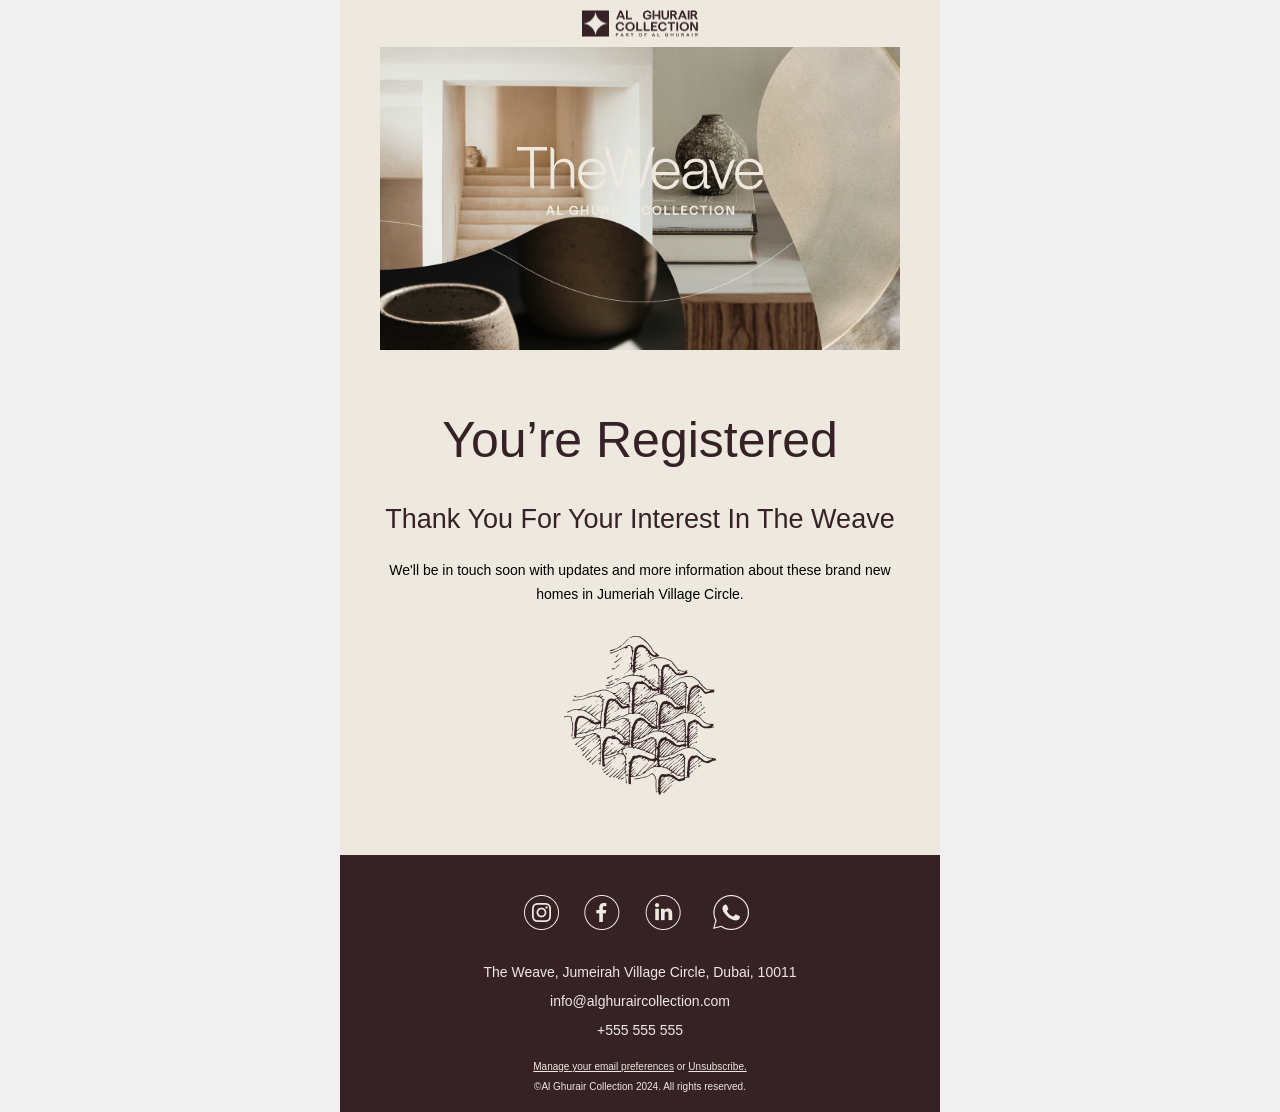
<file: dev/email/newsletter.html>
<html xmlns="http://www.w3.org/1999/xhtml">

<head>
    <meta http-equiv="content-type" content="text/html; charset=utf-8">
    <meta name="viewport" content="width=device-width, initial-scale=1.0;">
    <meta name="format-detection" content="telephone=no" />

    <style>
        /* Reset styles */
        body {
            margin: 0;
            padding: 0;
            min-width: 100%;
            width: 100% !important;
            height: 100% !important;
        }

        body,
        table,
        td,
        div,
        p,
        a {
            -webkit-font-smoothing: antialiased;
            text-size-adjust: 100%;
            -ms-text-size-adjust: 100%;
            -webkit-text-size-adjust: 100%;
            line-height: 100%;
        }

        table,
        td {
            mso-table-lspace: 0pt;
            mso-table-rspace: 0pt;
            border-collapse: collapse !important;
            border-spacing: 0;
        }

        img {
            border: 0;
            line-height: 100%;
            outline: none;
            text-decoration: none;
            -ms-interpolation-mode: bicubic;
        }

        #outlook a {
            padding: 0;
        }

        .ReadMsgBody {
            width: 100%;
        }

        .ExternalClass {
            width: 100%;
        }

        .ExternalClass,
        .ExternalClass p,
        .ExternalClass span,
        .ExternalClass font,
        .ExternalClass td,
        .ExternalClass div {
            line-height: 100%;
        }
    </style>

    <!-- MESSAGE SUBJECT -->
    <title>JVC Weave</title>

</head>

<!-- BODY -->
<!-- Set message background color (twice) and text color (twice) -->

<body topmargin="0" rightmargin="0" bottommargin="0" leftmargin="0" marginwidth="0" marginheight="0" width="100%" style="border-collapse: collapse; border-spacing: 0; margin: 0; padding: 0; width: 100%; height: 100%; -webkit-font-smoothing: antialiased; text-size-adjust: 100%; -ms-text-size-adjust: 100%; -webkit-text-size-adjust: 100%; line-height: 100%;
	background-color: #FFFFFF;
	color: #000000;" bgcolor="#FFFFFF" text="#000000">

    <!-- SECTION / BACKGROUND -->
    <!-- Set message background color one again -->
    <table width="100%" align="center" border="0" cellpadding="0" cellspacing="0"
        style="border-collapse: collapse; border-spacing: 0; margin: 0; padding: 0; width: 100%;" class="background">
        <tr>
            <td align="center" valign="top" style="border-collapse: collapse; border-spacing: 0; margin: 0; padding: 0;"
                bgcolor="#F0F0F0">
                <!-- WRAPPER / CONTEINER -->
                <!-- Set conteiner background color -->
                <table border="0" cellpadding="0" cellspacing="0" align="center" bgcolor="#EDE9DF" width="600" style="border-collapse: collapse; border-spacing: 0; padding: 0; width: inherit;
	max-width: 600px;" class="container">

                    <!-- HEADER -->
                    <tr bgcolor="#EDE9DF">
                        <td align="center" valign="top" style="border-collapse: collapse; border-spacing: 0; margin: 0; padding: 0; padding-left: 6.25%; padding-right: 6.25%; width: 87.5%;
        padding-top: 10px;
        padding-bottom: 10px;">
                            <a target="_blank" style="text-decoration: none;" href="">
                             <img src="images/logo.png"  style="width:116px;height:27px;"alt="">
                            </a>
                        </td>
                    </tr>

                    <!-- HERO IMAGE -->
                    <tr>
                        <td align="center" valign="top"
                            style="border-collapse: collapse; border-spacing: 0; margin: 0; padding: 0;" class="hero">
                            <div class="pos-rel" style="position: relative; width:520px;height:303px;background: url('images/JVCTapestry1.png');background-size: cover;">
                                <img src="images/logo-img.png"  style="width:246px;height:68px;  margin: auto;display:block;padding-top: 100px;"alt="">
                            </div>
                        </td>
                    </tr>
               

                    <!-- HEADING -->
                    <!-- Set text color and font family ("sans-serif" or "Georgia, serif"). Duplicate all text styles in links, including line-height -->
                    <tr>
                        <td align="left" valign="top" style="border-collapse: collapse; border-spacing: 0; margin: 0; padding: 0; padding-left: 6.25%; padding-right: 6.25%; width: 87.5%; font-size: 50px; font-weight: 400; line-height: 60px;
			padding-top: 60px; padding-bottom: 30px;text-align: center;
			color: #362126;text-transform: capitalize;
			font-family: sans-serif; " class="">
                            You’re Registered
                    </tr>
                    <tr>
                        <td align="left" valign="top" style="border-collapse: collapse; border-spacing: 0; margin: 0; padding: 0; padding-left: 6.25%; padding-right: 6.25%; width: 87.5%; font-size: 27px; font-weight: 400; line-height: 38px;
			 padding-bottom: 20px;text-align: center;
			color: #362126;text-transform: capitalize;
			font-family: sans-serif; " class="">
                         Thank you for your interest in The Weave
                    </tr>
                    <!-- PARAGRAPH -->
                    <!-- Set text color and font family ("sans-serif" or "Georgia, serif"). Duplicate all text styles in links, including line-height -->
                    <tr>
                        <td align="left" valign="top" style="border-collapse: collapse; border-spacing: 0; margin: 0; padding: 0; padding-left: 6.25%; padding-right: 6.25%; width: 87.5%; font-size: 14px; font-weight: 400; line-height: 24px;
			padding-bottom: 30px;
			color: #000000;
			font-family: sans-serif; text-align: center;" class="paragraph">
                            We'll be in touch soon with updates and more information about these brand new homes in Jumeriah Village Circle.</td>
                    </tr>
   <!-- HERO IMAGE -->
   <tr>
    <td align="center" valign="top"
        style="border-collapse: collapse; border-spacing: 0; margin: 0; padding: 0;" class="hero">
           <img src="images/Layer_1.png"  style="width:152px;height:159px;  margin: auto;display:block;padding-bottom: 60px;"alt="">
       
    </td>
</tr>
                    <!-- Set wrapper width (twice) -->
                    <table border="0" cellpadding="0" cellspacing="0" align="center" bgColor="#362126" width="600"
                        style="border-collapse: collapse; border-spacing: 0; padding: 0; width: 600px;
max-width: 600px;" class="wrapper">

                        <!-- SOCIAL NETWORKS -->
                        <!-- Image text color should be opposite to background color. Set your url, image src, alt and title. Alt text should fit the image size. Real image size should be x2 -->
                        <tr>
                            <td align="center" valign="top" style="border-collapse: collapse; border-spacing: 0; margin: 0; padding: 0; padding-left: 6.25%; padding-right: 6.25%; width: 87.5%;
        padding-top: 40px;padding-bottom: 30px;" class="social-icons">
                                <table width="256" border="0" cellpadding="0" cellspacing="0" align="center"
                                    style="border-collapse: collapse; border-spacing: 0; padding: 0;">
                                    <tr>

                                        <!-- ICON 1 -->
                                        <td align="center" valign="middle"
                                            style="margin: 0; padding: 0; padding-left: 5px; padding-right: 5px; border-collapse: collapse; border-spacing: 0;">
                                            <a target="_blank" href="" style="text-decoration: none;"><img src="images/Instagram.png" alt=""></a></td>

                                        <!-- ICON 2 -->
                                        <td align="center" valign="middle"
                                            style="margin: 0; padding: 0; padding-left: 5px; padding-right: 5px; border-collapse: collapse; border-spacing: 0;">
                                            <a target="_blank" href="" style="text-decoration: none;"><img src="images/Facebook.png" alt=""></a></td>

                                        <!-- ICON 3 -->
                                        <td align="center" valign="middle"
                                            style="margin: 0; padding: 0; padding-left: 5px; padding-right: 5px; border-collapse: collapse; border-spacing: 0;">
                                            <a target="_blank" href="" style="text-decoration: none;"><img src="images/Linkedin.png" alt=""></a></td>

                                        <!-- ICON 4 -->
                                        <td align="center" valign="middle"
                                            style="margin: 0; padding: 0; padding-left: 10px; padding-right: 10px; border-collapse: collapse; border-spacing: 0;">
                                            <a target="_blank" href="" style="text-decoration: none;"><img src="images/Whatsapp.png" alt=""></a></td>

                                    </tr>

                                </table>
                            </td>
                        </tr>
                        <tr align="center" valign="top" style="border-collapse: collapse; border-spacing: 0; margin: 0; padding: 0; padding-left: 6.25%; padding-right: 6.25%; width: 87.5%;
">
                            <td style="border-collapse: collapse; border-spacing: 0; margin: 0; padding: 0; padding-left: 6.25%; padding-right: 6.25%; width: 87.5%; font-size: 14px; font-weight: 400; line-height: 24px; 
    color: #EDE9DF;
    font-family: sans-serif; ">The Weave, Jumeirah Village Circle, Dubai, 10011</td>
                        </tr>
                        <tr align="center" valign="top" style="border-collapse: collapse; border-spacing: 0; margin: 0; padding: 0; padding-left: 6.25%; padding-right: 6.25%; width: 87.5%;
    ">
                            <td style="border-collapse: collapse; border-spacing: 0; margin: 0; padding-top:5px ; padding-bottom:5px;padding-left: 6.25%; padding-right: 6.25%; width: 87.5%; font-size: 14px; font-weight: 400; line-height: 24px;
    color: #EDE9DF;
    font-family: sans-serif; ">info@alghuraircollection.com</td>
                        </tr>
                        <tr align="center" valign="top" style="border-collapse: collapse; border-spacing: 0; margin: 0; padding: 0; padding-left: 6.25%; padding-right: 6.25%; width: 87.5%;
   ">
                            <td style="border-collapse: collapse; border-spacing: 0; margin: 0; padding: 0; padding-left: 6.25%; padding-right: 6.25%; width: 87.5%; font-size: 14px; font-weight: 400; line-height: 24px;
    color: #EDE9DF;
    font-family: sans-serif; ">+555 555 555</td>
                        </tr>
                        <!-- FOOTER -->
                        <!-- Set text color and font family ("sans-serif" or "Georgia, serif"). Duplicate all text styles in links, including line-height -->
                        <tr>
                            <td align="center" valign="top" style="border-collapse: collapse; border-spacing: 0; margin: 0; padding: 0; padding-left: 6.25%; padding-right: 6.25%; width: 87.5%; font-size: 10px; font-weight: 400; line-height: 28px;
        padding-top: 20px;
        padding-bottom: 20px;
        color: #EDE9DF;
        font-family: sans-serif;" class="footer">

                                <p><a href="" style="color: #EDE9DF;">Manage your email preferences</a> or <a href=""
                                        style="color: #EDE9DF;"> Unsubscribe.</a></p>
                                <p>©Al Ghurair Collection 2024. All rights reserved.</p>


                            </td>
                        </tr>

                        <!-- End of WRAPPER -->
                    </table>

                    <!-- End of WRAPPER -->
                </table>

                <!-- End of SECTION / BACKGROUND -->
            </td>
        </tr>
    </table>

</body>

</html>
</file>
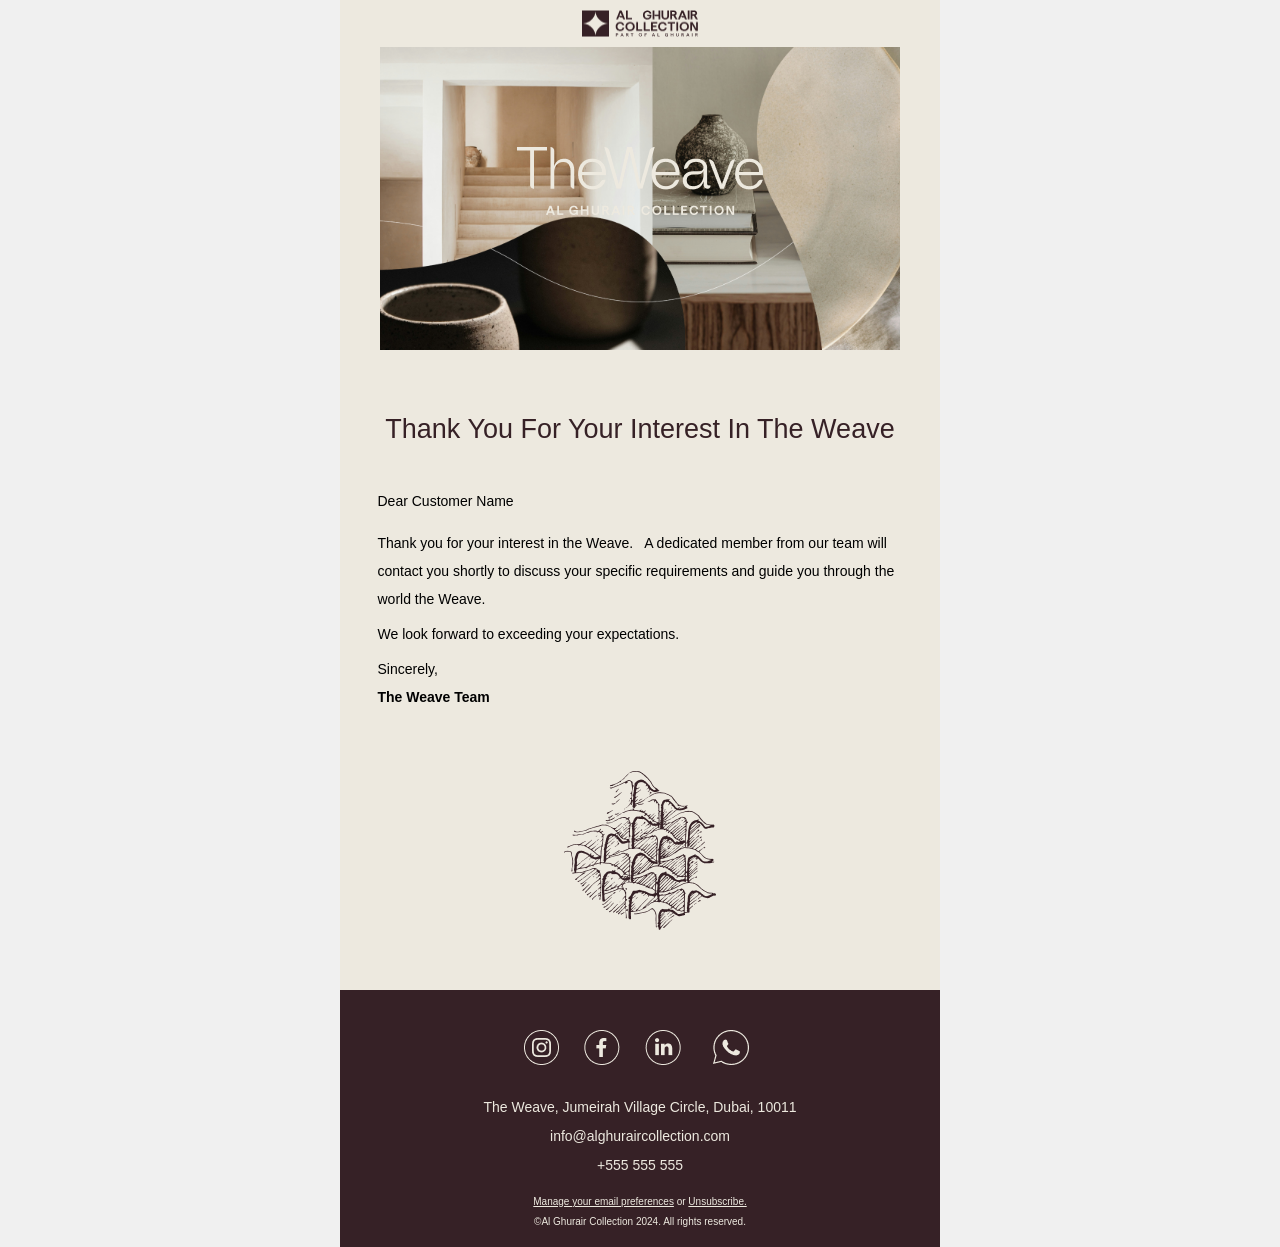
<file: dev/email/tocustomer.html>
<html xmlns="http://www.w3.org/1999/xhtml">

<head>
    <meta http-equiv="content-type" content="text/html; charset=utf-8">
    <meta name="viewport" content="width=device-width, initial-scale=1.0;">
    <meta name="format-detection" content="telephone=no" />

    <style>
        /* Reset styles */
        body {
            margin: 0;
            padding: 0;
            min-width: 100%;
            width: 100% !important;
            height: 100% !important;
        }

        body,
        table,
        td,
        div,
        p,
        a {
            -webkit-font-smoothing: antialiased;
            text-size-adjust: 100%;
            -ms-text-size-adjust: 100%;
            -webkit-text-size-adjust: 100%;
            line-height: 100%;
        }

        table,
        td {
            mso-table-lspace: 0pt;
            mso-table-rspace: 0pt;
            border-collapse: collapse !important;
            border-spacing: 0;
        }

        img {
            border: 0;
            line-height: 100%;
            outline: none;
            text-decoration: none;
            -ms-interpolation-mode: bicubic;
        }

        #outlook a {
            padding: 0;
        }

        .ReadMsgBody {
            width: 100%;
        }

        .ExternalClass {
            width: 100%;
        }

        .ExternalClass,
        .ExternalClass p,
        .ExternalClass span,
        .ExternalClass font,
        .ExternalClass td,
        .ExternalClass div {
            line-height: 100%;
        }
    </style>

    <!-- MESSAGE SUBJECT -->
    <title>JVC Weave</title>

</head>

<!-- BODY -->
<!-- Set message background color (twice) and text color (twice) -->

<body topmargin="0" rightmargin="0" bottommargin="0" leftmargin="0" marginwidth="0" marginheight="0" width="100%" style="border-collapse: collapse; border-spacing: 0; margin: 0; padding: 0; width: 100%; height: 100%; -webkit-font-smoothing: antialiased; text-size-adjust: 100%; -ms-text-size-adjust: 100%; -webkit-text-size-adjust: 100%; line-height: 100%;
	background-color: #FFFFFF;
	color: #000000;" bgcolor="#FFFFFF" text="#000000">

    <!-- SECTION / BACKGROUND -->
    <!-- Set message background color one again -->
    <table width="100%" align="center" border="0" cellpadding="0" cellspacing="0"
        style="border-collapse: collapse; border-spacing: 0; margin: 0; padding: 0; width: 100%;" class="background">
        <tr>
            <td align="center" valign="top" style="border-collapse: collapse; border-spacing: 0; margin: 0; padding: 0;"
                bgcolor="#F0F0F0">
                <!-- WRAPPER / CONTEINER -->
                <!-- Set conteiner background color -->
                <table border="0" cellpadding="0" cellspacing="0" align="center" bgcolor="#EDE9DF" width="600" style="border-collapse: collapse; border-spacing: 0; padding: 0; width: inherit;
	max-width: 600px;" class="container">

                    <!-- HEADER -->
                    <tr bgcolor="#EDE9DF">
                        <td align="center" valign="top" style="border-collapse: collapse; border-spacing: 0; margin: 0; padding: 0; padding-left: 6.25%; padding-right: 6.25%; width: 87.5%;
        padding-top: 10px;
        padding-bottom: 10px;">
                            <a target="_blank" style="text-decoration: none;" href="">
                             <img src="images/logo.png"  style="width:116px;height:27px;"alt="">
                            </a>
                        </td>
                    </tr>

                    <!-- HERO IMAGE -->
                    <tr>
                        <td align="center" valign="top"
                            style="border-collapse: collapse; border-spacing: 0; margin: 0; padding: 0;" class="hero">
                            <div class="pos-rel" style="position: relative; width:520px;height:303px;background: url('images/JVCTapestry1.png');background-size: cover;">
                                <img src="images/logo-img.png"  style="width:246px;height:68px;  margin: auto;display:block;padding-top: 100px;"alt="">
                            </div>
                        </td>
                    </tr>
               

                    
                    <tr>
                        <td align="left" valign="top" style="border-collapse: collapse; border-spacing: 0; margin: 0; padding: 0; padding-left: 6.25%; padding-right: 6.25%; width: 87.5%; font-size: 27px; font-weight: 400; line-height: 38px;
			 padding-bottom: 20px;text-align: center;padding-top: 60px;
			color: #362126;text-transform: capitalize;
			font-family: sans-serif; " class="">
                         Thank you for your interest in The Weave
                    </tr>
                    <!-- PARAGRAPH -->
                    <!-- Set text color and font family ("sans-serif" or "Georgia, serif"). Duplicate all text styles in links, including line-height -->
                    <tr>
                        <td align="left" valign="top" style="border-collapse: collapse; border-spacing: 0; margin: 0; padding: 0; padding-left: 6.25%; padding-right: 6.25%; width: 87.5%; font-size: 14px; font-weight: 400; line-height: 28px;
                        padding-top: 19px; padding-bottom: 60px;
                        color: #000000;
                        font-family: sans-serif; " class="paragraph">
                                    Dear <span style="text-transform: capitalize;">Customer Name</span>
            <br/>
                                    <p style="line-height: 28px;">Thank you for your interest in the Weave.  
                                    A dedicated member from our team will contact you shortly to discuss your specific requirements and guide you through the world the Weave. 
                                </p>
                                    <p>We look forward to exceeding your expectations. </p>
                                    
                                    <p style="line-height: 28px;"> Sincerely, <br/><b>The Weave Team</b></td> </tr>
   <!-- HERO IMAGE -->
   <tr>
    <td align="center" valign="top"
        style="border-collapse: collapse; border-spacing: 0; margin: 0; padding: 0;" class="hero">
           <img src="images/Layer_1.png"  style="width:152px;height:159px;  margin: auto;display:block;padding-bottom: 60px;"alt="">
       
    </td>
</tr>
                    <!-- Set wrapper width (twice) -->
                    <table border="0" cellpadding="0" cellspacing="0" align="center" bgColor="#362126" width="600"
                        style="border-collapse: collapse; border-spacing: 0; padding: 0; width: 600px;
max-width: 600px;" class="wrapper">

                        <!-- SOCIAL NETWORKS -->
                        <!-- Image text color should be opposite to background color. Set your url, image src, alt and title. Alt text should fit the image size. Real image size should be x2 -->
                        <tr>
                            <td align="center" valign="top" style="border-collapse: collapse; border-spacing: 0; margin: 0; padding: 0; padding-left: 6.25%; padding-right: 6.25%; width: 87.5%;
        padding-top: 40px;padding-bottom: 30px;" class="social-icons">
                                <table width="256" border="0" cellpadding="0" cellspacing="0" align="center"
                                    style="border-collapse: collapse; border-spacing: 0; padding: 0;">
                                    <tr>

                                        <!-- ICON 1 -->
                                        <td align="center" valign="middle"
                                            style="margin: 0; padding: 0; padding-left: 5px; padding-right: 5px; border-collapse: collapse; border-spacing: 0;">
                                            <a target="_blank" href="" style="text-decoration: none;"><img src="images/Instagram.png" alt=""></a></td>

                                        <!-- ICON 2 -->
                                        <td align="center" valign="middle"
                                            style="margin: 0; padding: 0; padding-left: 5px; padding-right: 5px; border-collapse: collapse; border-spacing: 0;">
                                            <a target="_blank" href="" style="text-decoration: none;"><img src="images/Facebook.png" alt=""></a></td>

                                        <!-- ICON 3 -->
                                        <td align="center" valign="middle"
                                            style="margin: 0; padding: 0; padding-left: 5px; padding-right: 5px; border-collapse: collapse; border-spacing: 0;">
                                            <a target="_blank" href="" style="text-decoration: none;"><img src="images/Linkedin.png" alt=""></a></td>

                                        <!-- ICON 4 -->
                                        <td align="center" valign="middle"
                                            style="margin: 0; padding: 0; padding-left: 10px; padding-right: 10px; border-collapse: collapse; border-spacing: 0;">
                                            <a target="_blank" href="" style="text-decoration: none;"><img src="images/Whatsapp.png" alt=""></a></td>

                                    </tr>

                                </table>
                            </td>
                        </tr>
                        <tr align="center" valign="top" style="border-collapse: collapse; border-spacing: 0; margin: 0; padding: 0; padding-left: 6.25%; padding-right: 6.25%; width: 87.5%;
">
                            <td style="border-collapse: collapse; border-spacing: 0; margin: 0; padding: 0; padding-left: 6.25%; padding-right: 6.25%; width: 87.5%; font-size: 14px; font-weight: 400; line-height: 24px; 
    color: #EDE9DF;
    font-family: sans-serif; ">The Weave, Jumeirah Village Circle, Dubai, 10011</td>
                        </tr>
                        <tr align="center" valign="top" style="border-collapse: collapse; border-spacing: 0; margin: 0; padding: 0; padding-left: 6.25%; padding-right: 6.25%; width: 87.5%;
    ">
                            <td style="border-collapse: collapse; border-spacing: 0; margin: 0; padding-top:5px ; padding-bottom:5px;padding-left: 6.25%; padding-right: 6.25%; width: 87.5%; font-size: 14px; font-weight: 400; line-height: 24px;
    color: #EDE9DF;
    font-family: sans-serif; ">info@alghuraircollection.com</td>
                        </tr>
                        <tr align="center" valign="top" style="border-collapse: collapse; border-spacing: 0; margin: 0; padding: 0; padding-left: 6.25%; padding-right: 6.25%; width: 87.5%;
   ">
                            <td style="border-collapse: collapse; border-spacing: 0; margin: 0; padding: 0; padding-left: 6.25%; padding-right: 6.25%; width: 87.5%; font-size: 14px; font-weight: 400; line-height: 24px;
    color: #EDE9DF;
    font-family: sans-serif; ">+555 555 555</td>
                        </tr>
                        <!-- FOOTER -->
                        <!-- Set text color and font family ("sans-serif" or "Georgia, serif"). Duplicate all text styles in links, including line-height -->
                        <tr>
                            <td align="center" valign="top" style="border-collapse: collapse; border-spacing: 0; margin: 0; padding: 0; padding-left: 6.25%; padding-right: 6.25%; width: 87.5%; font-size: 10px; font-weight: 400; line-height: 28px;
        padding-top: 20px;
        padding-bottom: 20px;
        color: #EDE9DF;
        font-family: sans-serif;" class="footer">

                                <p><a href="" style="color: #EDE9DF;">Manage your email preferences</a> or <a href=""
                                        style="color: #EDE9DF;"> Unsubscribe.</a></p>
                                <p>©Al Ghurair Collection 2024. All rights reserved.</p>


                            </td>
                        </tr>

                        <!-- End of WRAPPER -->
                    </table>

                    <!-- End of WRAPPER -->
                </table>

                <!-- End of SECTION / BACKGROUND -->
            </td>
        </tr>
    </table>

</body>

</html>
</file>
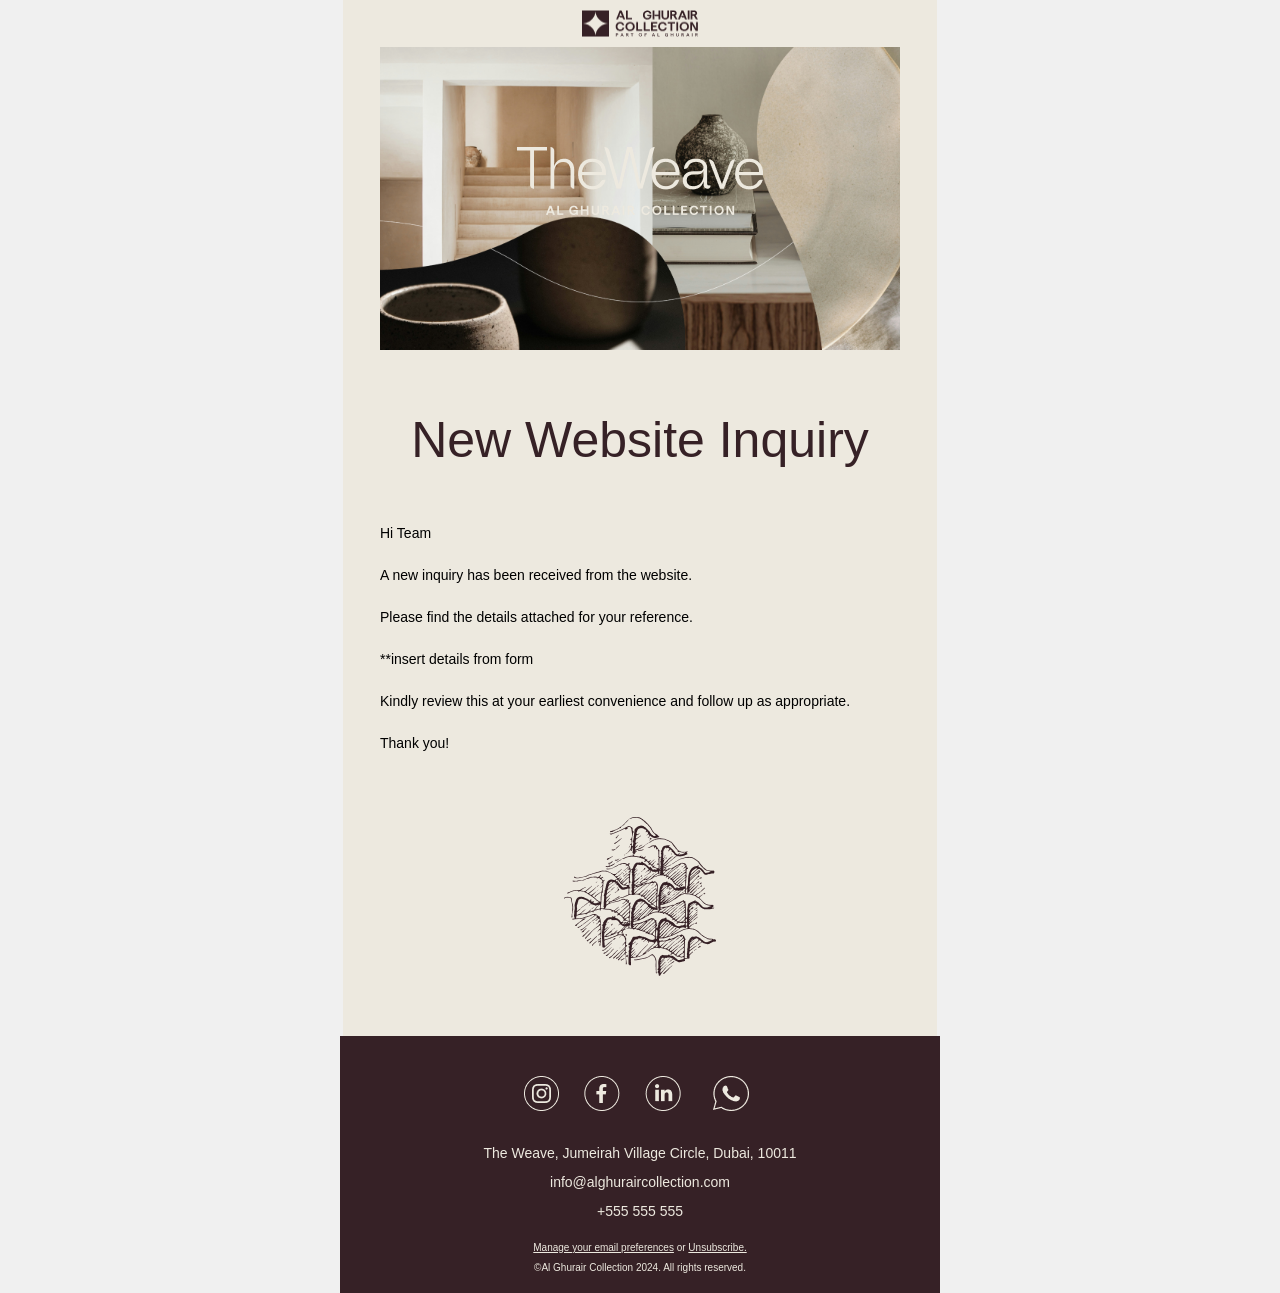
<file: dev/email/toteam.html>
<html xmlns="http://www.w3.org/1999/xhtml">

<head>
    <meta http-equiv="content-type" content="text/html; charset=utf-8">
    <meta name="viewport" content="width=device-width, initial-scale=1.0;">
    <meta name="format-detection" content="telephone=no" />

    <style>
        /* Reset styles */
        body {
            margin: 0;
            padding: 0;
            min-width: 100%;
            width: 100% !important;
            height: 100% !important;
        }

        body,
        table,
        td,
        div,
        p,
        a {
            -webkit-font-smoothing: antialiased;
            text-size-adjust: 100%;
            -ms-text-size-adjust: 100%;
            -webkit-text-size-adjust: 100%;
            line-height: 100%;
        }

        table,
        td {
            mso-table-lspace: 0pt;
            mso-table-rspace: 0pt;
            border-collapse: collapse !important;
            border-spacing: 0;
        }

        img {
            border: 0;
            line-height: 100%;
            outline: none;
            text-decoration: none;
            -ms-interpolation-mode: bicubic;
        }

        #outlook a {
            padding: 0;
        }

        .ReadMsgBody {
            width: 100%;
        }

        .ExternalClass {
            width: 100%;
        }

        .ExternalClass,
        .ExternalClass p,
        .ExternalClass span,
        .ExternalClass font,
        .ExternalClass td,
        .ExternalClass div {
            line-height: 100%;
        }
    </style>

    <!-- MESSAGE SUBJECT -->
    <title>JVC Weave</title>

</head>

<!-- BODY -->
<!-- Set message background color (twice) and text color (twice) -->

<body topmargin="0" rightmargin="0" bottommargin="0" leftmargin="0" marginwidth="0" marginheight="0" width="100%" style="border-collapse: collapse; border-spacing: 0; margin: 0; padding: 0; width: 100%; height: 100%; -webkit-font-smoothing: antialiased; text-size-adjust: 100%; -ms-text-size-adjust: 100%; -webkit-text-size-adjust: 100%; line-height: 100%;
	background-color: #FFFFFF;
	color: #000000;" bgcolor="#FFFFFF" text="#000000">

    <!-- SECTION / BACKGROUND -->
    <!-- Set message background color one again -->
    <table width="100%" align="center" border="0" cellpadding="0" cellspacing="0"
        style="border-collapse: collapse; border-spacing: 0; margin: 0; padding: 0; width: 100%;" class="background">
        <tr>
            <td align="center" valign="top" style="border-collapse: collapse; border-spacing: 0; margin: 0; padding: 0;"
                bgcolor="#F0F0F0">
                <!-- WRAPPER / CONTEINER -->
                <!-- Set conteiner background color -->
                <table border="0" cellpadding="0" cellspacing="0" align="center" bgcolor="#EDE9DF" width="600" style="border-collapse: collapse; border-spacing: 0; padding: 0; width: inherit;
	max-width: 600px;" class="container">

                    <!-- HEADER -->
                    <tr bgcolor="#EDE9DF">
                        <td align="center" valign="top" style="border-collapse: collapse; border-spacing: 0; margin: 0; padding: 0; padding-left: 6.25%; padding-right: 6.25%; width: 87.5%;
        padding-top: 10px;
        padding-bottom: 10px;">
                            <a target="_blank" style="text-decoration: none;" href="">
                             <img src="images/logo.png"  style="width:116px;height:27px;"alt="">
                            </a>
                        </td>
                    </tr>

                    <!-- HERO IMAGE -->
                    <tr>
                        <td align="center" valign="top"
                            style="border-collapse: collapse; border-spacing: 0; margin: 0; padding: 0;" class="hero">
                            <div class="pos-rel" style="position: relative; width:520px;height:303px;background: url('images/JVCTapestry1.png');background-size: cover;">
                                <img src="images/logo-img.png"  style="width:246px;height:68px;  margin: auto;display:block;padding-top: 100px;"alt="">
                            </div>
                        </td>
                    </tr>
               

                    <!-- HEADING -->
                    <!-- Set text color and font family ("sans-serif" or "Georgia, serif"). Duplicate all text styles in links, including line-height -->
                    <tr>
                        <td align="left" valign="top" style="border-collapse: collapse; border-spacing: 0; margin: 0; padding: 0; padding-left: 6.25%; padding-right: 6.25%; width: 87.5%; font-size: 50px; font-weight: 400; line-height: 60px;
			padding-top: 60px; padding-bottom: 30px;text-align: center;
			color: #362126;text-transform: capitalize;
			font-family: sans-serif; " class="">
                          New website inquiry
                    </tr>
                    <!-- PARAGRAPH -->
                    <!-- Set text color and font family ("sans-serif" or "Georgia, serif"). Duplicate all text styles in links, including line-height -->
                    <tr>
                        <td align="left" valign="top" style="border-collapse: collapse; border-spacing: 0; margin: 0; padding: 0; padding-left: 6.25%; padding-right: 6.25%; width: 87.5%; font-size: 14px; font-weight: 400; line-height: 28px;
                        padding-top: 19px; padding-bottom: 60px;
                        color: #000000;
                        font-family: sans-serif; " class="paragraph">
                                    Hi <span style="text-transform: capitalize;">Team</span>
            <br/>
                                    <p style="line-height: 28px;">A new inquiry has been received from the website. </p>

                                        <p style="line-height: 28px;">     Please find the details attached for your reference. </p>
                                        
                                            <p style="line-height: 28px;">    **insert details from form </p>
                                        
                                                <p style="line-height: 28px;">     Kindly review this at your earliest convenience and follow up as appropriate. 
                                        
                                         </p>
                                    
                                    <p style="line-height: 28px;"> Thank you!</td> </tr>
   <!-- HERO IMAGE -->
   <tr>
    <td align="center" valign="top"
        style="border-collapse: collapse; border-spacing: 0; margin: 0; padding: 0;" class="hero">
           <img src="images/Layer_1.png"  style="width:152px;height:159px;  margin: auto;display:block;padding-bottom: 60px;"alt="">
       
    </td>
</tr>
                    <!-- Set wrapper width (twice) -->
                    <table border="0" cellpadding="0" cellspacing="0" align="center" bgColor="#362126" width="600"
                        style="border-collapse: collapse; border-spacing: 0; padding: 0; width: 600px;
max-width: 600px;" class="wrapper">

                        <!-- SOCIAL NETWORKS -->
                        <!-- Image text color should be opposite to background color. Set your url, image src, alt and title. Alt text should fit the image size. Real image size should be x2 -->
                        <tr>
                            <td align="center" valign="top" style="border-collapse: collapse; border-spacing: 0; margin: 0; padding: 0; padding-left: 6.25%; padding-right: 6.25%; width: 87.5%;
        padding-top: 40px;padding-bottom: 30px;" class="social-icons">
                                <table width="256" border="0" cellpadding="0" cellspacing="0" align="center"
                                    style="border-collapse: collapse; border-spacing: 0; padding: 0;">
                                    <tr>

                                        <!-- ICON 1 -->
                                        <td align="center" valign="middle"
                                            style="margin: 0; padding: 0; padding-left: 5px; padding-right: 5px; border-collapse: collapse; border-spacing: 0;">
                                            <a target="_blank" href="" style="text-decoration: none;"><img src="images/Instagram.png" alt=""></a></td>

                                        <!-- ICON 2 -->
                                        <td align="center" valign="middle"
                                            style="margin: 0; padding: 0; padding-left: 5px; padding-right: 5px; border-collapse: collapse; border-spacing: 0;">
                                            <a target="_blank" href="" style="text-decoration: none;"><img src="images/Facebook.png" alt=""></a></td>

                                        <!-- ICON 3 -->
                                        <td align="center" valign="middle"
                                            style="margin: 0; padding: 0; padding-left: 5px; padding-right: 5px; border-collapse: collapse; border-spacing: 0;">
                                            <a target="_blank" href="" style="text-decoration: none;"><img src="images/Linkedin.png" alt=""></a></td>

                                        <!-- ICON 4 -->
                                        <td align="center" valign="middle"
                                            style="margin: 0; padding: 0; padding-left: 10px; padding-right: 10px; border-collapse: collapse; border-spacing: 0;">
                                            <a target="_blank" href="" style="text-decoration: none;"><img src="images/Whatsapp.png" alt=""></a></td>

                                    </tr>

                                </table>
                            </td>
                        </tr>
                        <tr align="center" valign="top" style="border-collapse: collapse; border-spacing: 0; margin: 0; padding: 0; padding-left: 6.25%; padding-right: 6.25%; width: 87.5%;
">
                            <td style="border-collapse: collapse; border-spacing: 0; margin: 0; padding: 0; padding-left: 6.25%; padding-right: 6.25%; width: 87.5%; font-size: 14px; font-weight: 400; line-height: 24px; 
    color: #EDE9DF;
    font-family: sans-serif; ">The Weave, Jumeirah Village Circle, Dubai, 10011</td>
                        </tr>
                        <tr align="center" valign="top" style="border-collapse: collapse; border-spacing: 0; margin: 0; padding: 0; padding-left: 6.25%; padding-right: 6.25%; width: 87.5%;
    ">
                            <td style="border-collapse: collapse; border-spacing: 0; margin: 0; padding-top:5px ; padding-bottom:5px;padding-left: 6.25%; padding-right: 6.25%; width: 87.5%; font-size: 14px; font-weight: 400; line-height: 24px;
    color: #EDE9DF;
    font-family: sans-serif; ">info@alghuraircollection.com</td>
                        </tr>
                        <tr align="center" valign="top" style="border-collapse: collapse; border-spacing: 0; margin: 0; padding: 0; padding-left: 6.25%; padding-right: 6.25%; width: 87.5%;
   ">
                            <td style="border-collapse: collapse; border-spacing: 0; margin: 0; padding: 0; padding-left: 6.25%; padding-right: 6.25%; width: 87.5%; font-size: 14px; font-weight: 400; line-height: 24px;
    color: #EDE9DF;
    font-family: sans-serif; ">+555 555 555</td>
                        </tr>
                        <!-- FOOTER -->
                        <!-- Set text color and font family ("sans-serif" or "Georgia, serif"). Duplicate all text styles in links, including line-height -->
                        <tr>
                            <td align="center" valign="top" style="border-collapse: collapse; border-spacing: 0; margin: 0; padding: 0; padding-left: 6.25%; padding-right: 6.25%; width: 87.5%; font-size: 10px; font-weight: 400; line-height: 28px;
        padding-top: 20px;
        padding-bottom: 20px;
        color: #EDE9DF;
        font-family: sans-serif;" class="footer">

                                <p><a href="" style="color: #EDE9DF;">Manage your email preferences</a> or <a href=""
                                        style="color: #EDE9DF;"> Unsubscribe.</a></p>
                                <p>©Al Ghurair Collection 2024. All rights reserved.</p>


                            </td>
                        </tr>

                        <!-- End of WRAPPER -->
                    </table>

                    <!-- End of WRAPPER -->
                </table>

                <!-- End of SECTION / BACKGROUND -->
            </td>
        </tr>
    </table>

</body>

</html>
</file>
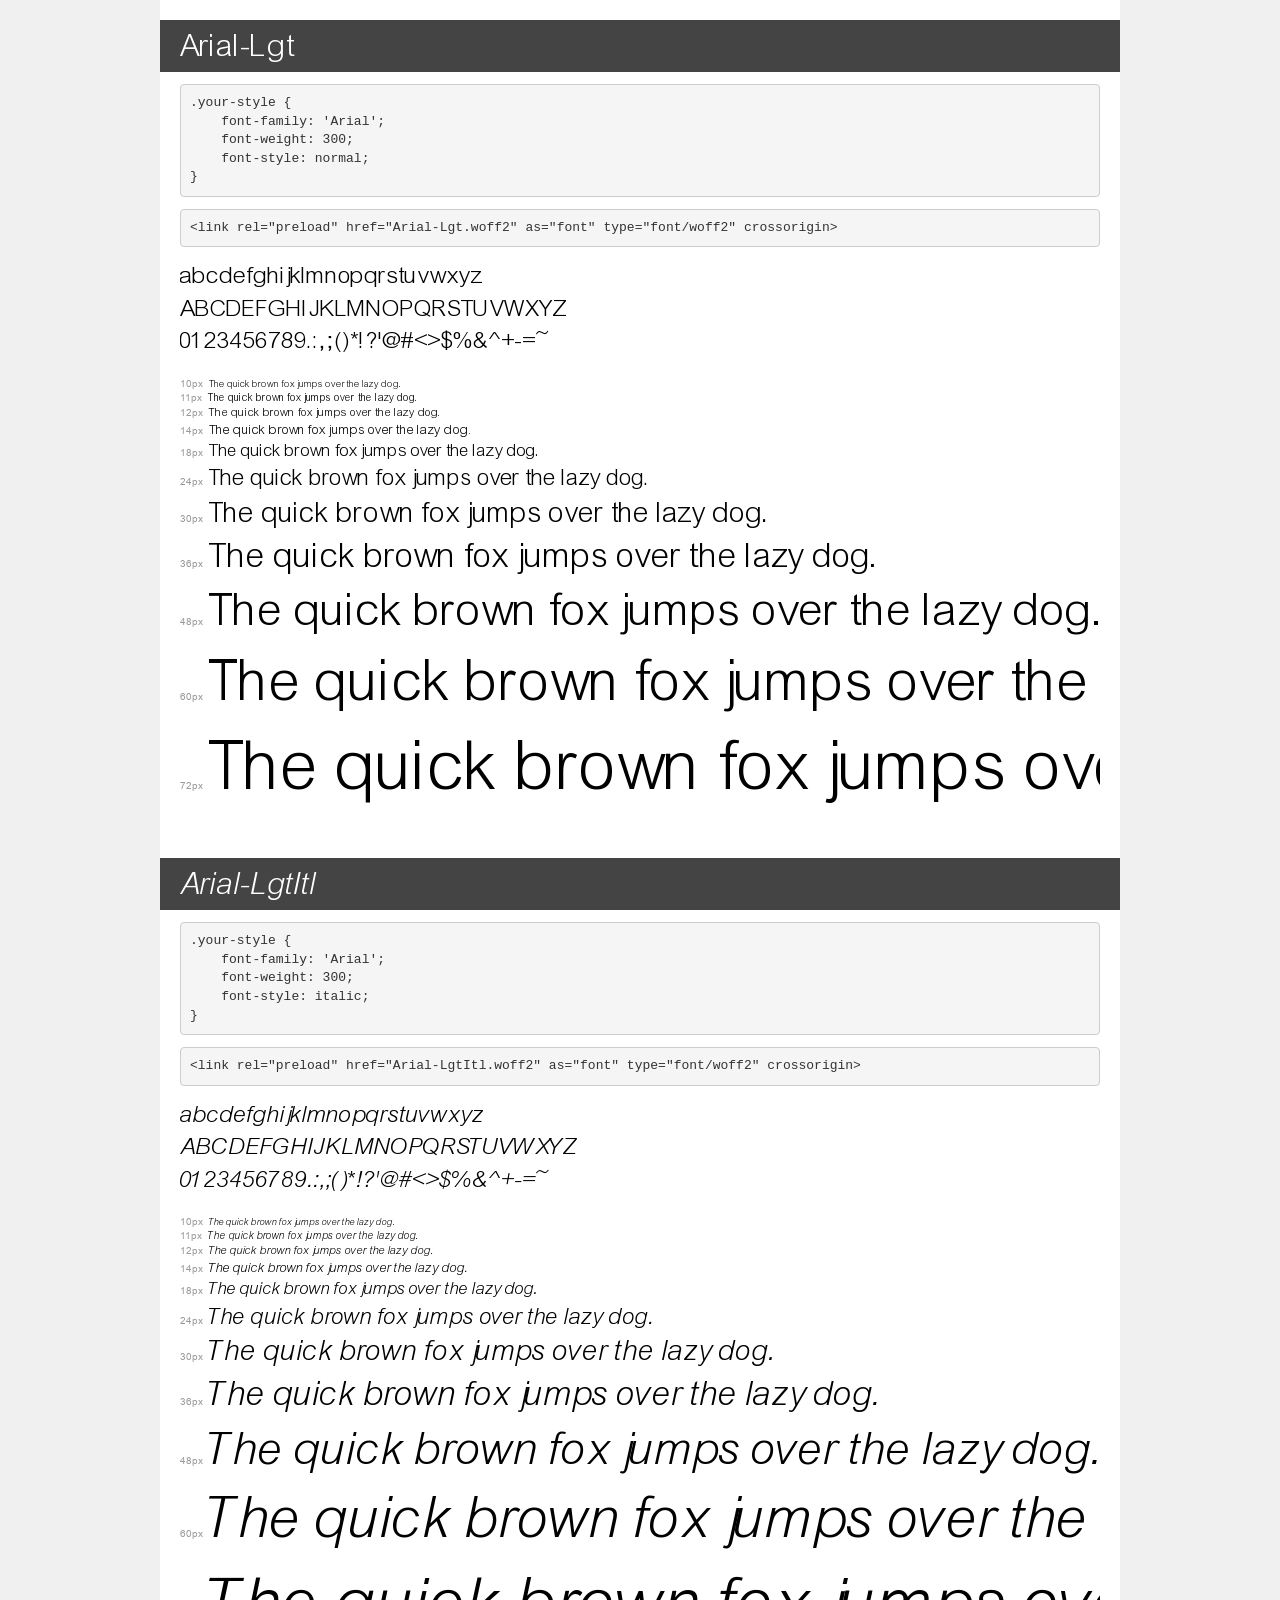
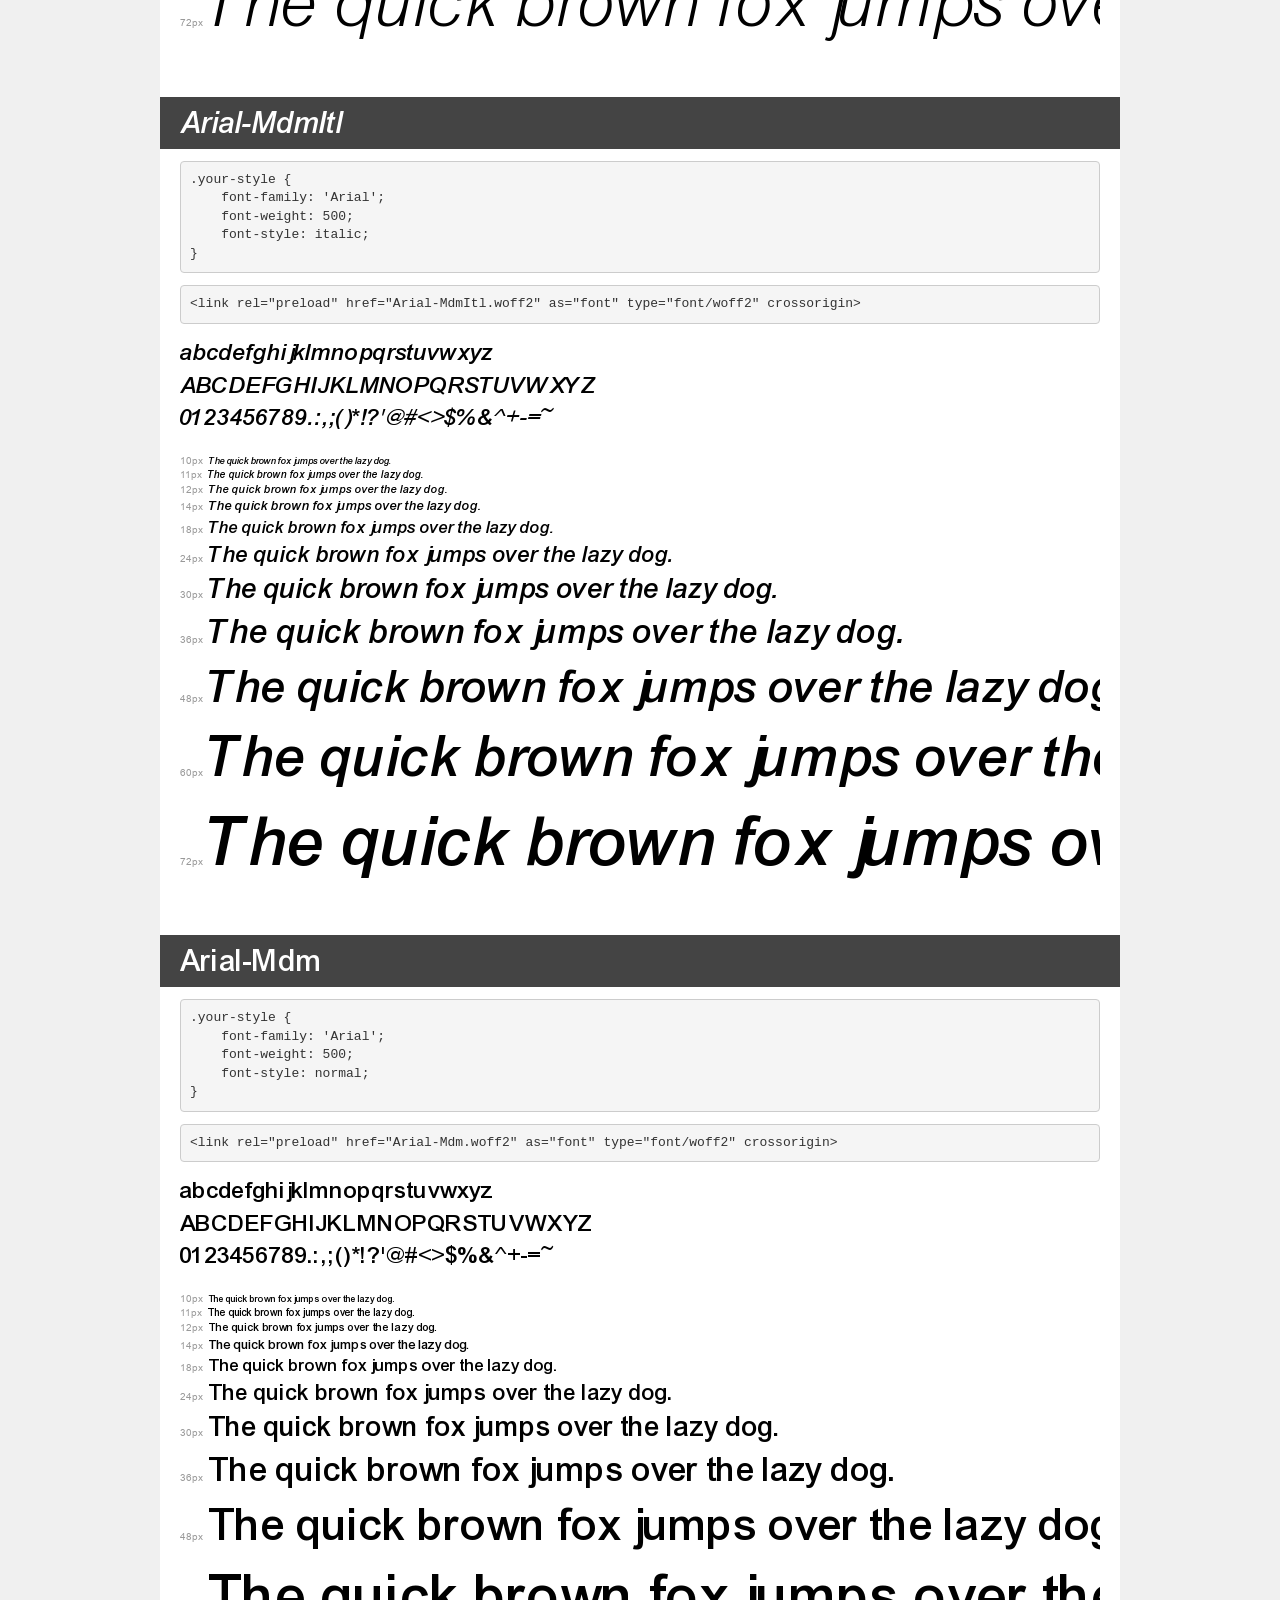
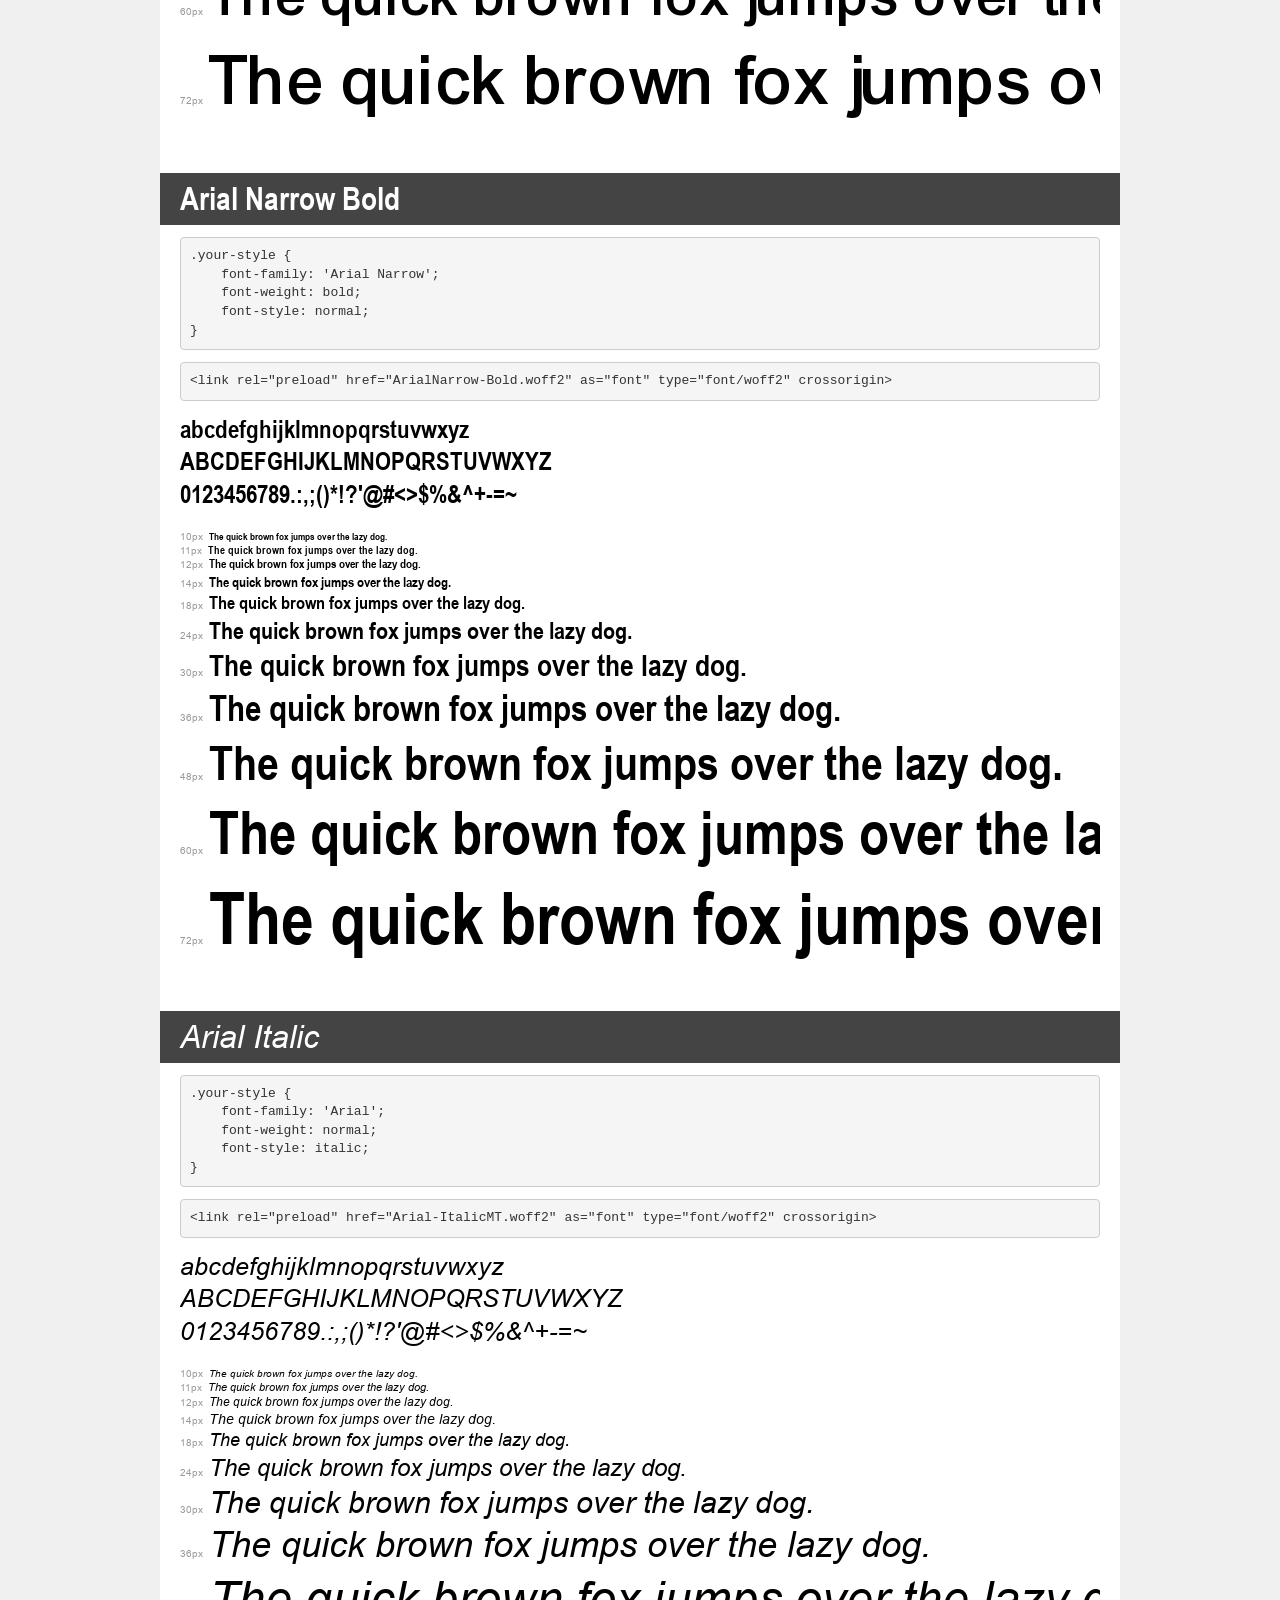
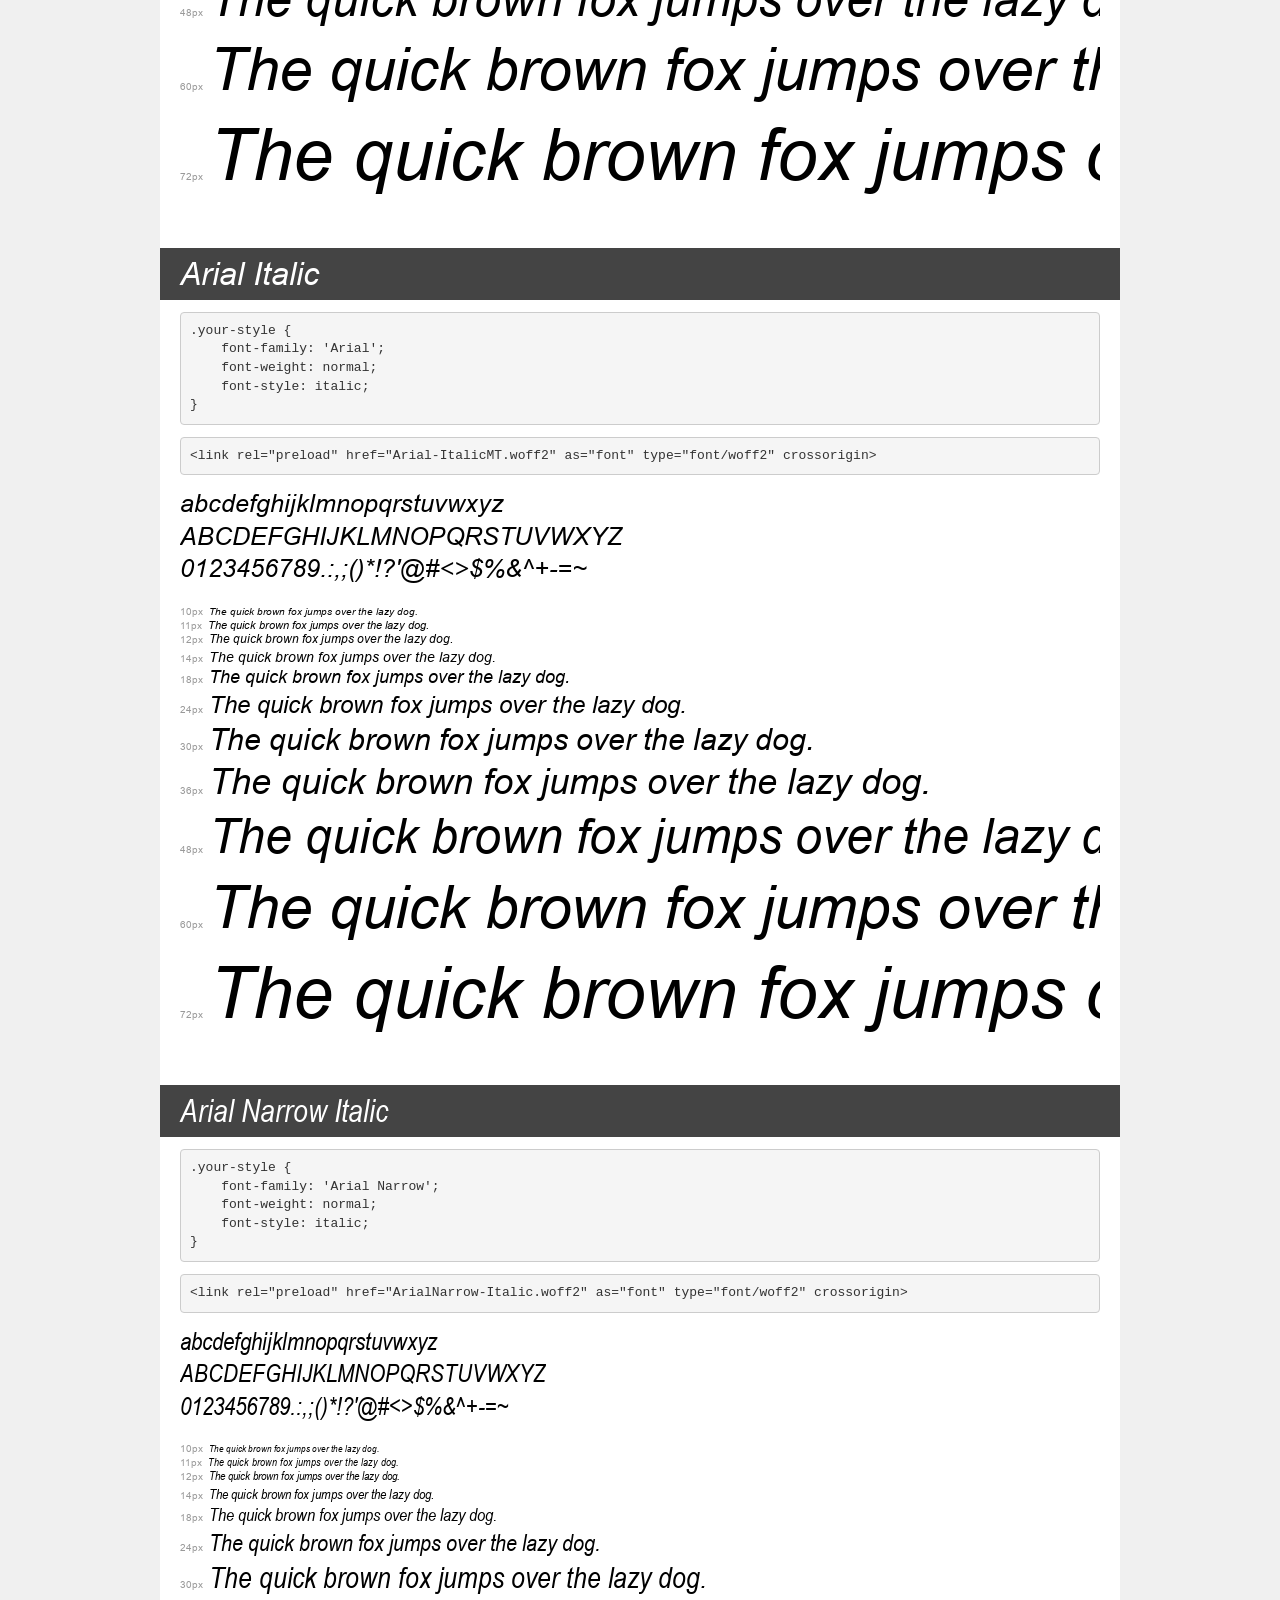
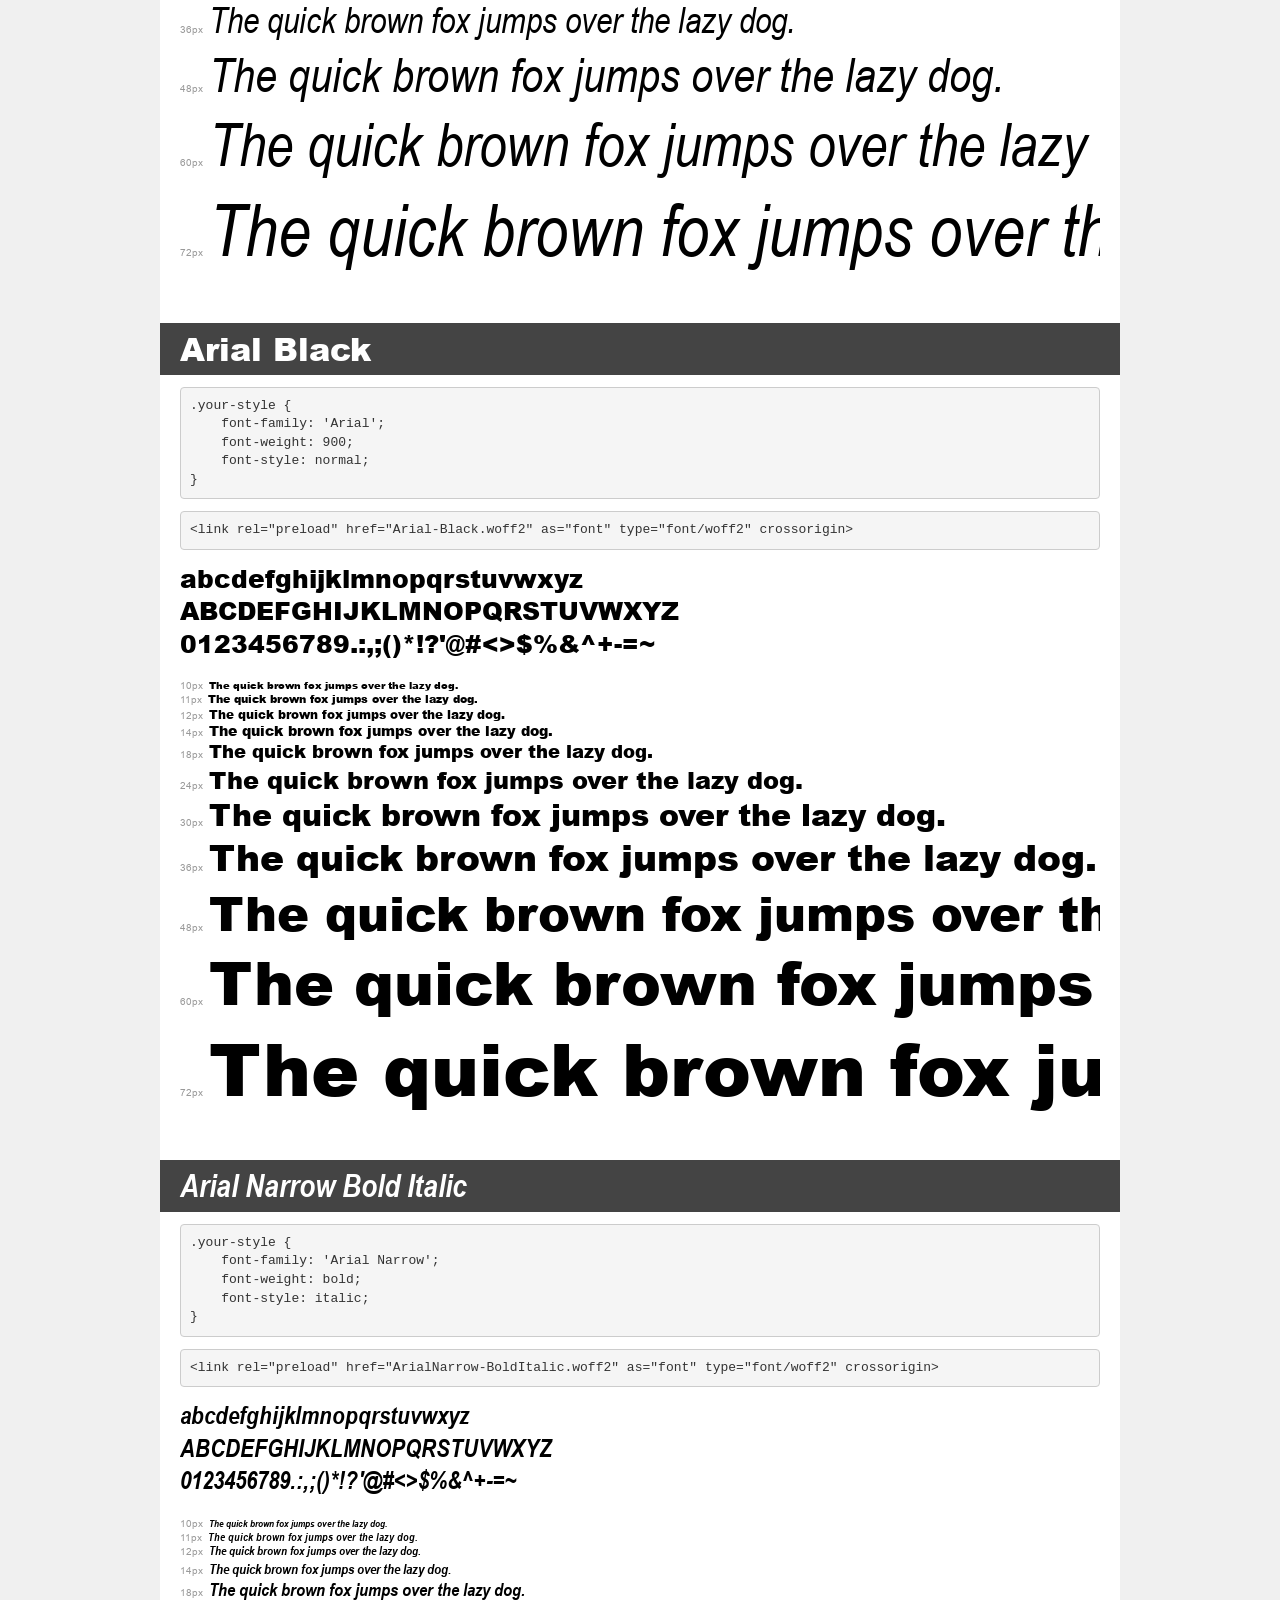
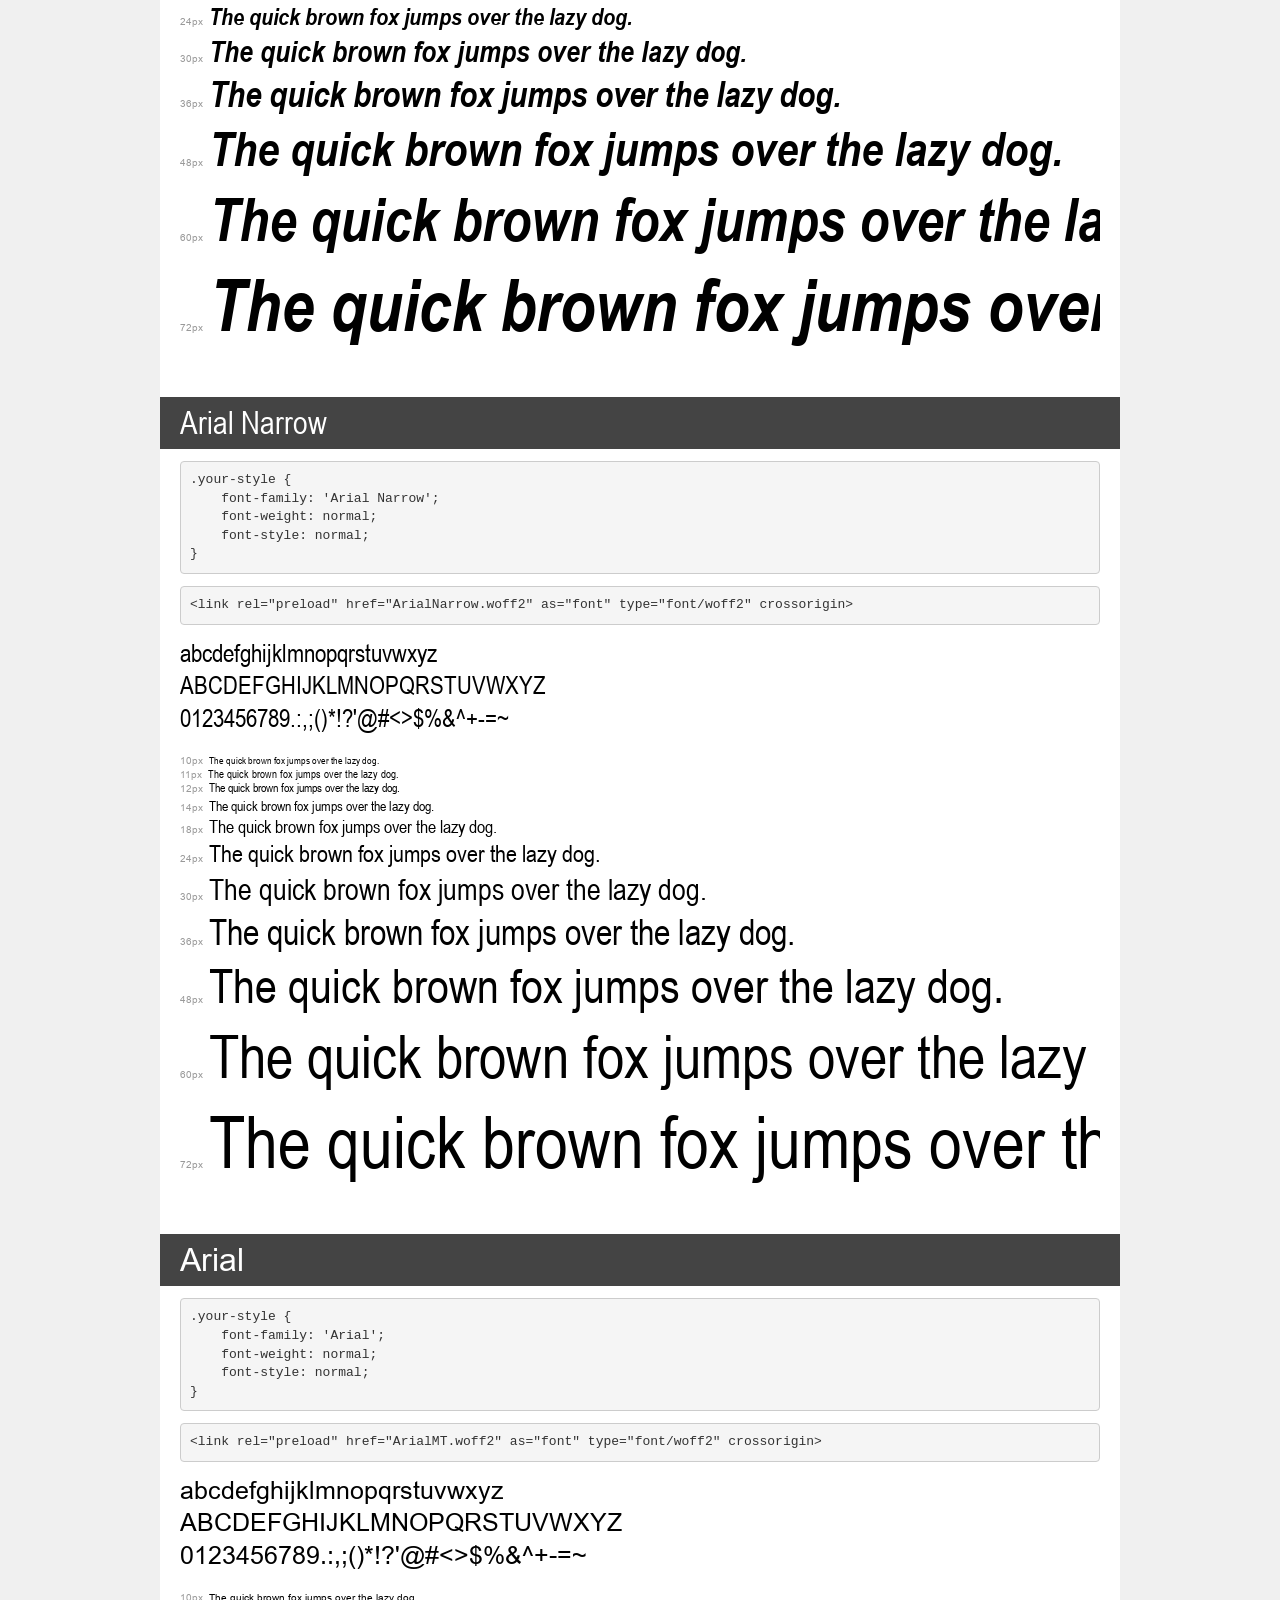
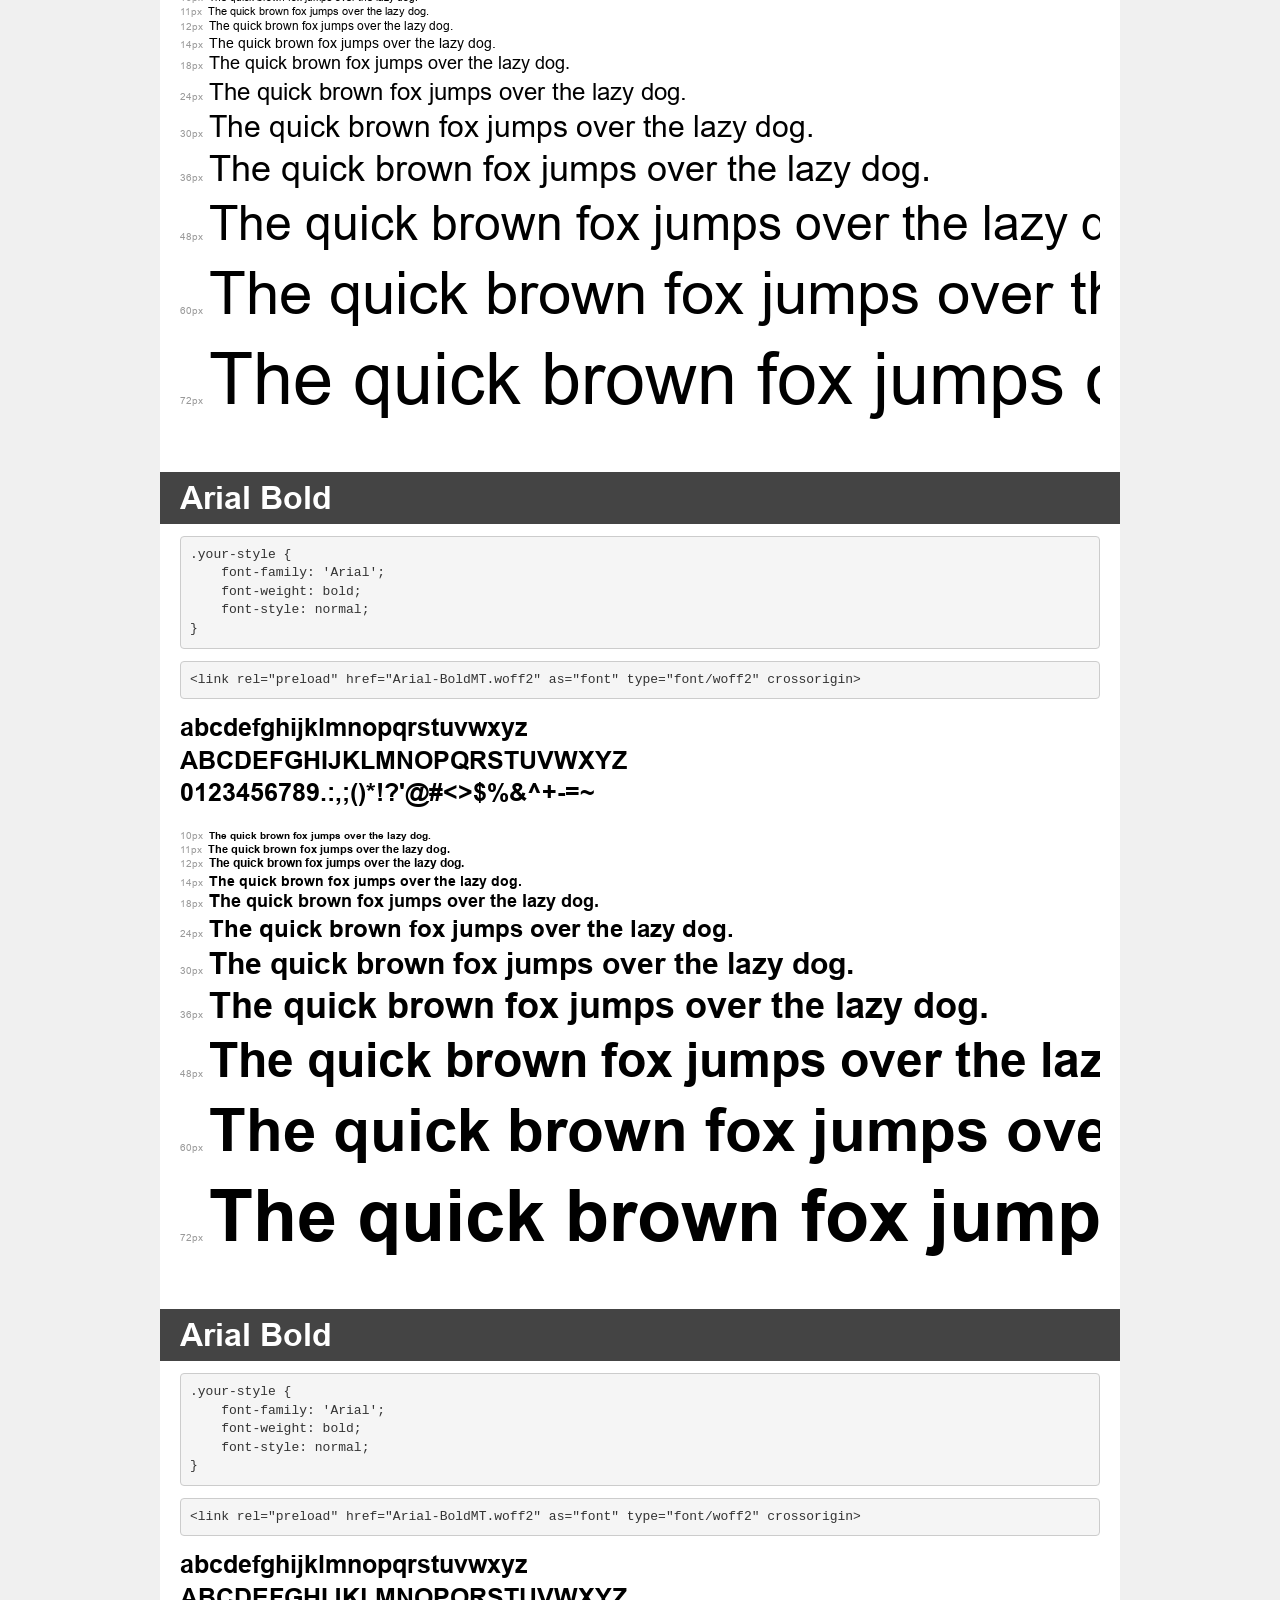
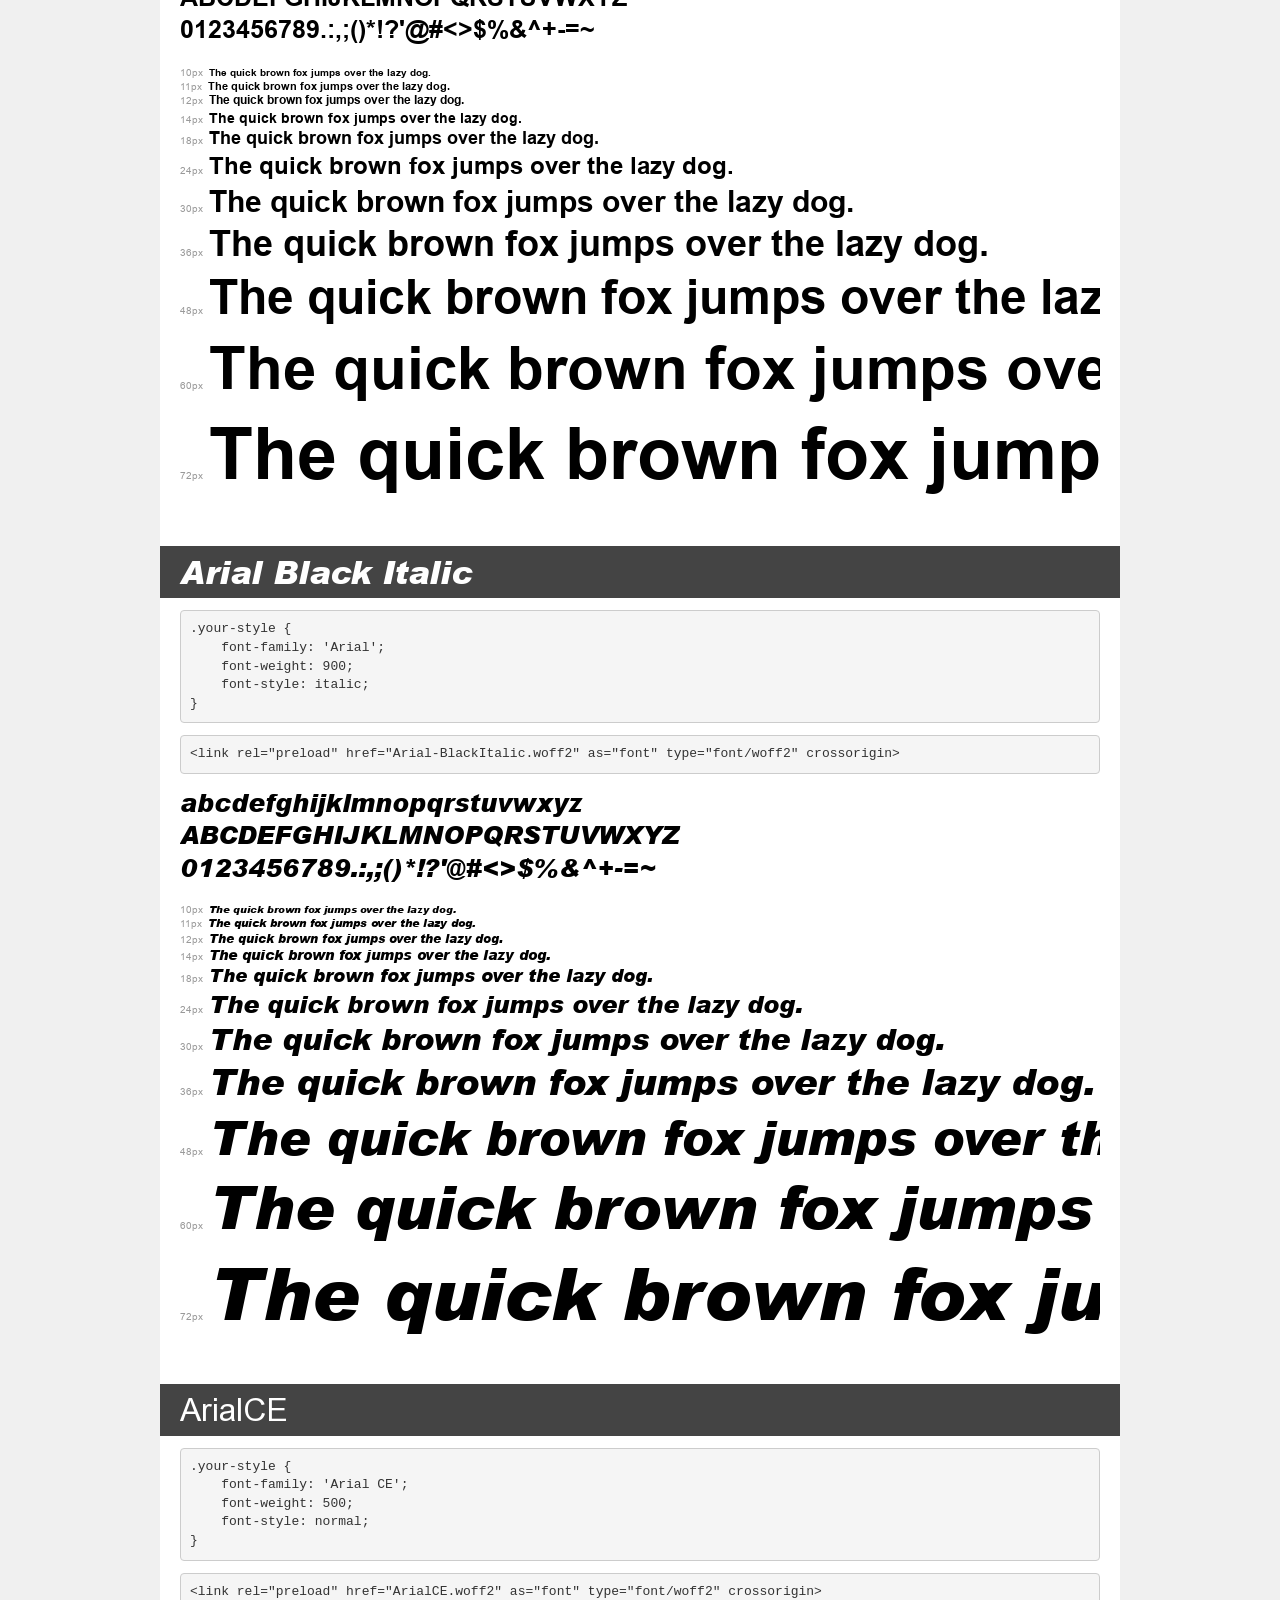
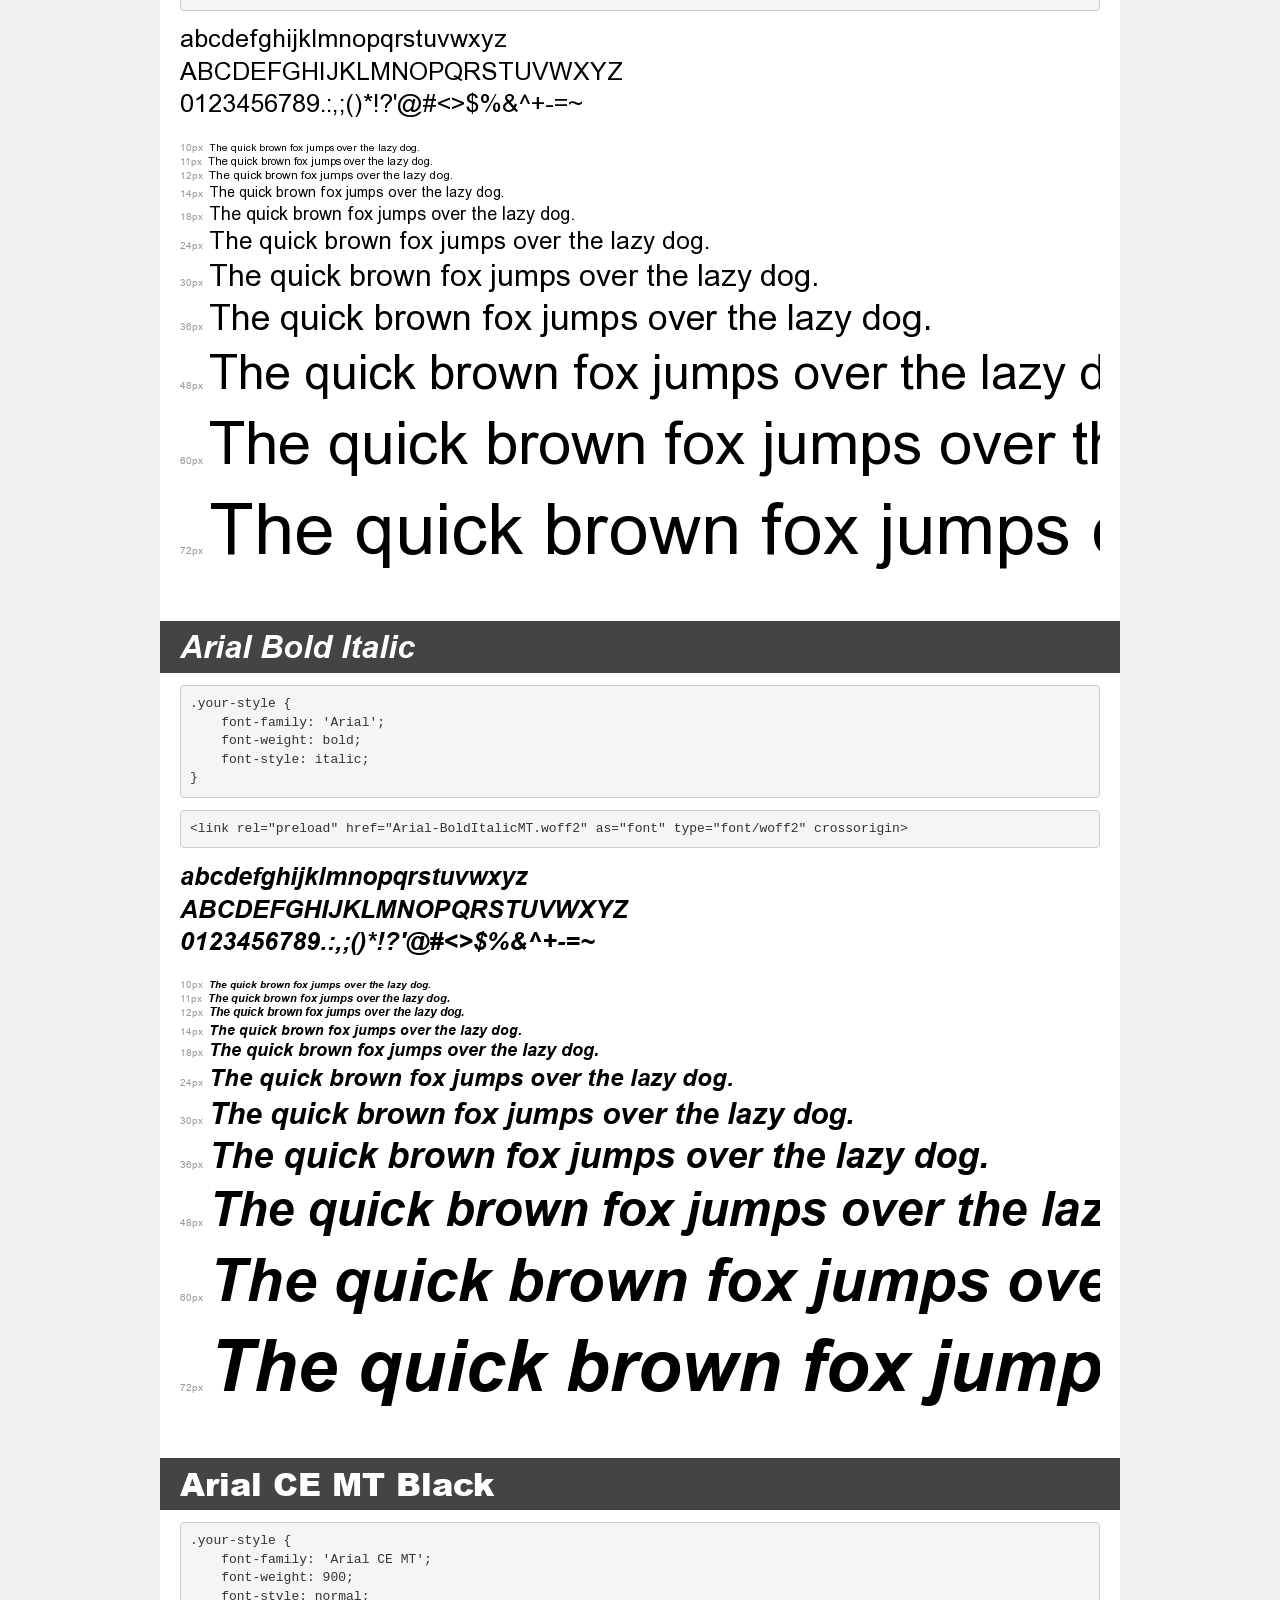
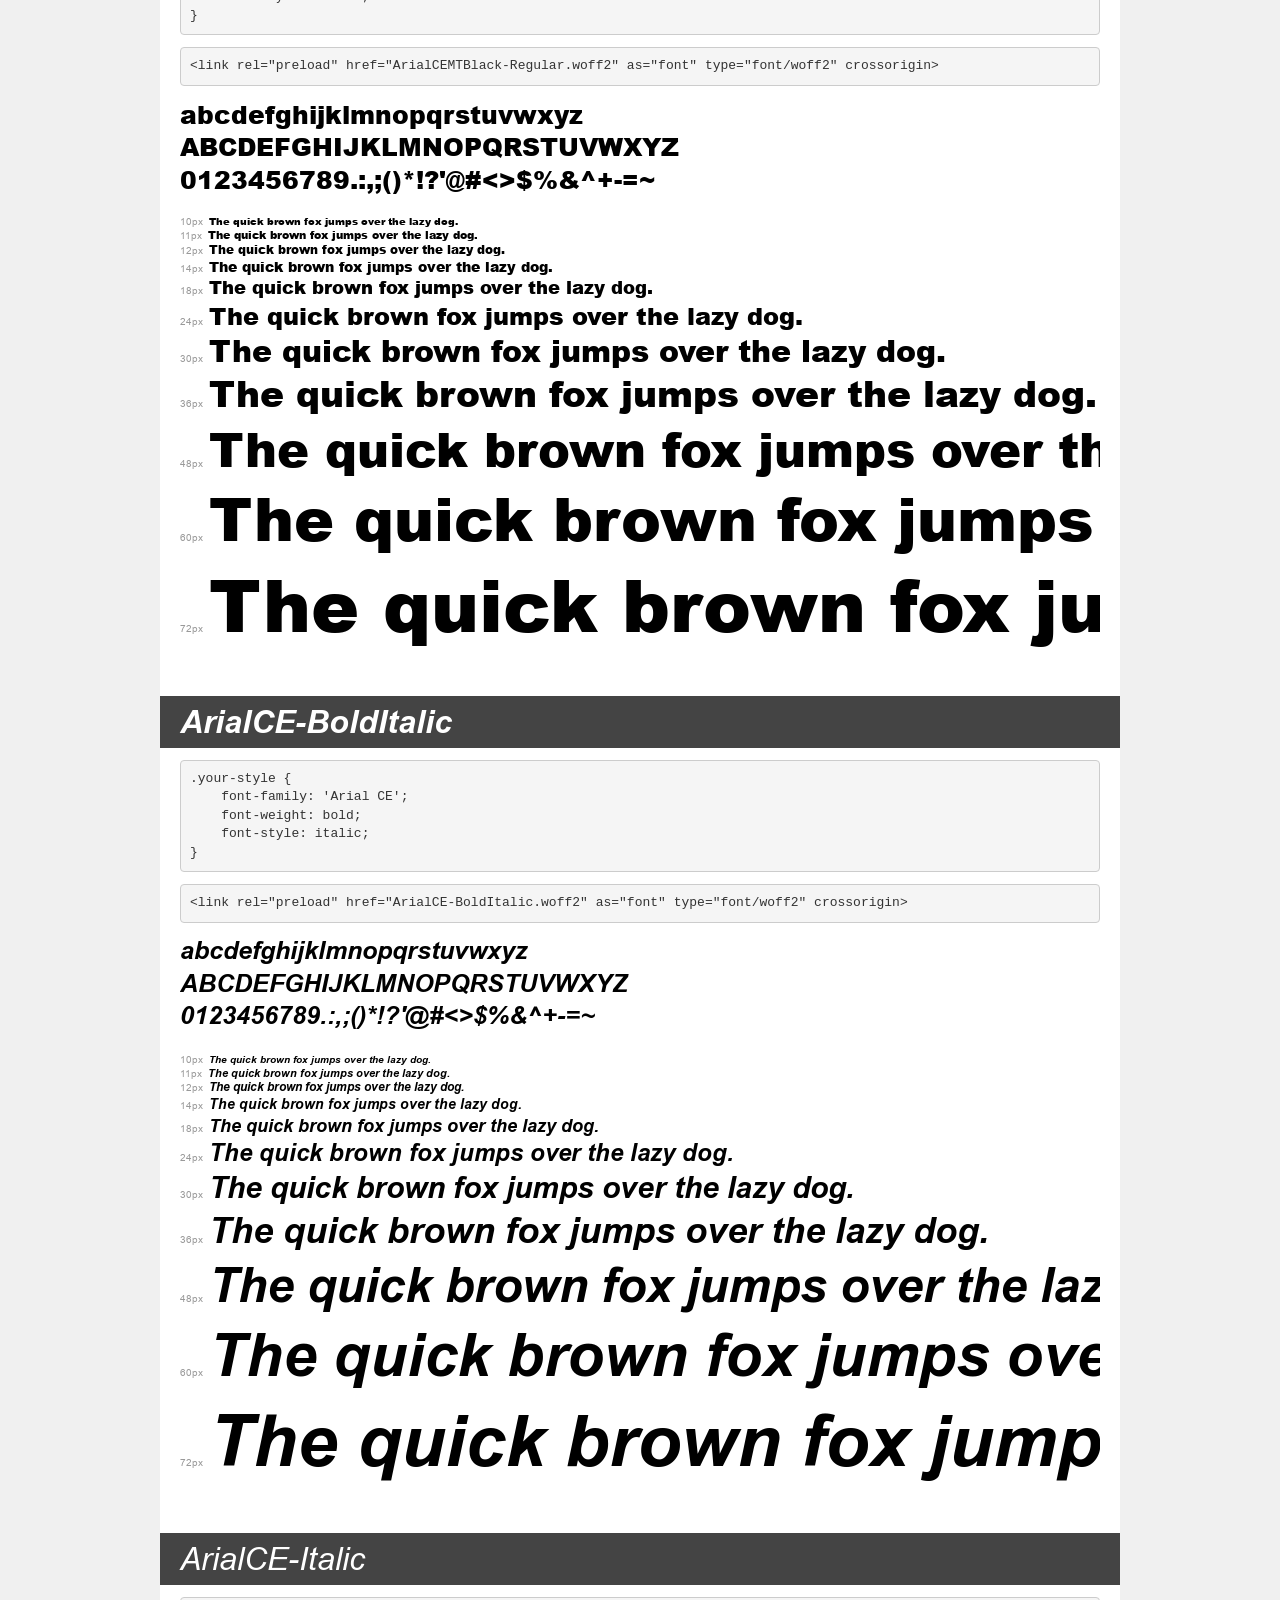
<file: dev/fonts/demo.html>
<!DOCTYPE html>
<html lang="en">
<head>
    <meta charset="utf-8">
    <meta http-equiv="X-UA-Compatible" content="IE=edge">
    <meta name="viewport" content="width=device-width, initial-scale=1">
    <meta name="robots" content="noindex, noarchive">
    <meta name="format-detection" content="telephone=no">
    <title>Transfonter demo</title>
    <link href="stylesheet.css" rel="stylesheet">
    <style>
        /*
        http://meyerweb.com/eric/tools/css/reset/
        v2.0 | 20110126
        License: none (public domain)
        */
        html, body, div, span, applet, object, iframe,
        h1, h2, h3, h4, h5, h6, p, blockquote, pre,
        a, abbr, acronym, address, big, cite, code,
        del, dfn, em, img, ins, kbd, q, s, samp,
        small, strike, strong, sub, sup, tt, var,
        b, u, i, center,
        dl, dt, dd, ol, ul, li,
        fieldset, form, label, legend,
        table, caption, tbody, tfoot, thead, tr, th, td,
        article, aside, canvas, details, embed,
        figure, figcaption, footer, header, hgroup,
        menu, nav, output, ruby, section, summary,
        time, mark, audio, video {
            margin: 0;
            padding: 0;
            border: 0;
            font-size: 100%;
            font: inherit;
            vertical-align: baseline;
        }
        /* HTML5 display-role reset for older browsers */
        article, aside, details, figcaption, figure,
        footer, header, hgroup, menu, nav, section {
            display: block;
        }
        body {
            line-height: 1;
        }
        ol, ul {
            list-style: none;
        }
        blockquote, q {
            quotes: none;
        }
        blockquote:before, blockquote:after,
        q:before, q:after {
            content: '';
            content: none;
        }
        table {
            border-collapse: collapse;
            border-spacing: 0;
        }
        /* demo styles */
        body {
            background: #f0f0f0;
            color: #000;
        }
        .page {
            background: #fff;
            width: 920px;
            margin: 0 auto;
            padding: 20px 20px 0 20px;
            overflow: hidden;
        }
        .font-container {
            overflow-x: auto;
            overflow-y: hidden;
            margin-bottom: 40px;
            line-height: 1.3;
            white-space: nowrap;
            padding-bottom: 5px;
        }
        h1 {
            position: relative;
            background: #444;
            font-size: 32px;
            color: #fff;
            padding: 10px 20px;
            margin: 0 -20px 12px -20px;
        }
        .letters {
            font-size: 25px;
            margin-bottom: 20px;
        }
        .s10:before {
            content: '10px';
        }
        .s11:before {
            content: '11px';
        }
        .s12:before {
            content: '12px';
        }
        .s14:before {
            content: '14px';
        }
        .s18:before {
            content: '18px';
        }
        .s24:before {
            content: '24px';
        }
        .s30:before {
            content: '30px';
        }
        .s36:before {
            content: '36px';
        }
        .s48:before {
            content: '48px';
        }
        .s60:before {
            content: '60px';
        }
        .s72:before {
            content: '72px';
        }
        .s10:before, .s11:before, .s12:before, .s14:before,
        .s18:before, .s24:before, .s30:before, .s36:before,
        .s48:before, .s60:before, .s72:before {
            font-family: Arial, sans-serif;
            font-size: 10px;
            font-weight: normal;
            font-style: normal;
            color: #999;
            padding-right: 6px;
        }
        pre {
            display: block;
            padding: 9px;
            margin: 0 0 12px;
            font-family: Monaco, Menlo, Consolas, "Courier New", monospace;
            font-size: 13px;
            line-height: 1.428571429;
            color: #333;
            font-weight: normal;
            font-style: normal;
            background-color: #f5f5f5;
            border: 1px solid #ccc;
            overflow-x: auto;
            border-radius: 4px;
        }
        /* responsive */
        @media (max-width: 959px) {
            .page {
                width: auto;
                margin: 0;
            }
        }
    </style>
</head>
<body>
<div class="page">
    <div class="demo">
        <h1 style="font-family: 'Arial'; font-weight: 300; font-style: normal;">Arial-Lgt</h1>
        <pre title="Usage">.your-style {
    font-family: 'Arial';
    font-weight: 300;
    font-style: normal;
}</pre>
        <pre title="Preload (optional)">
&lt;link rel=&quot;preload&quot; href=&quot;Arial-Lgt.woff2&quot; as=&quot;font&quot; type=&quot;font/woff2&quot; crossorigin&gt;</pre>
        <div class="font-container" style="font-family: 'Arial'; font-weight: 300; font-style: normal;">
            <p class="letters">
                abcdefghijklmnopqrstuvwxyz<br>
ABCDEFGHIJKLMNOPQRSTUVWXYZ<br>
                0123456789.:,;()*!?'@#&lt;&gt;$%&^+-=~
            </p>
            <p class="s10" style="font-size: 10px;">The quick brown fox jumps over the lazy dog.</p>
            <p class="s11" style="font-size: 11px;">The quick brown fox jumps over the lazy dog.</p>
            <p class="s12" style="font-size: 12px;">The quick brown fox jumps over the lazy dog.</p>
            <p class="s14" style="font-size: 14px;">The quick brown fox jumps over the lazy dog.</p>
            <p class="s18" style="font-size: 18px;">The quick brown fox jumps over the lazy dog.</p>
            <p class="s24" style="font-size: 24px;">The quick brown fox jumps over the lazy dog.</p>
            <p class="s30" style="font-size: 30px;">The quick brown fox jumps over the lazy dog.</p>
            <p class="s36" style="font-size: 36px;">The quick brown fox jumps over the lazy dog.</p>
            <p class="s48" style="font-size: 48px;">The quick brown fox jumps over the lazy dog.</p>
            <p class="s60" style="font-size: 60px;">The quick brown fox jumps over the lazy dog.</p>
            <p class="s72" style="font-size: 72px;">The quick brown fox jumps over the lazy dog.</p>
        </div>
    </div>

    <div class="demo">
        <h1 style="font-family: 'Arial'; font-weight: 300; font-style: italic;">Arial-LgtItl</h1>
        <pre title="Usage">.your-style {
    font-family: 'Arial';
    font-weight: 300;
    font-style: italic;
}</pre>
        <pre title="Preload (optional)">
&lt;link rel=&quot;preload&quot; href=&quot;Arial-LgtItl.woff2&quot; as=&quot;font&quot; type=&quot;font/woff2&quot; crossorigin&gt;</pre>
        <div class="font-container" style="font-family: 'Arial'; font-weight: 300; font-style: italic;">
            <p class="letters">
                abcdefghijklmnopqrstuvwxyz<br>
ABCDEFGHIJKLMNOPQRSTUVWXYZ<br>
                0123456789.:,;()*!?'@#&lt;&gt;$%&^+-=~
            </p>
            <p class="s10" style="font-size: 10px;">The quick brown fox jumps over the lazy dog.</p>
            <p class="s11" style="font-size: 11px;">The quick brown fox jumps over the lazy dog.</p>
            <p class="s12" style="font-size: 12px;">The quick brown fox jumps over the lazy dog.</p>
            <p class="s14" style="font-size: 14px;">The quick brown fox jumps over the lazy dog.</p>
            <p class="s18" style="font-size: 18px;">The quick brown fox jumps over the lazy dog.</p>
            <p class="s24" style="font-size: 24px;">The quick brown fox jumps over the lazy dog.</p>
            <p class="s30" style="font-size: 30px;">The quick brown fox jumps over the lazy dog.</p>
            <p class="s36" style="font-size: 36px;">The quick brown fox jumps over the lazy dog.</p>
            <p class="s48" style="font-size: 48px;">The quick brown fox jumps over the lazy dog.</p>
            <p class="s60" style="font-size: 60px;">The quick brown fox jumps over the lazy dog.</p>
            <p class="s72" style="font-size: 72px;">The quick brown fox jumps over the lazy dog.</p>
        </div>
    </div>

    <div class="demo">
        <h1 style="font-family: 'Arial'; font-weight: 500; font-style: italic;">Arial-MdmItl</h1>
        <pre title="Usage">.your-style {
    font-family: 'Arial';
    font-weight: 500;
    font-style: italic;
}</pre>
        <pre title="Preload (optional)">
&lt;link rel=&quot;preload&quot; href=&quot;Arial-MdmItl.woff2&quot; as=&quot;font&quot; type=&quot;font/woff2&quot; crossorigin&gt;</pre>
        <div class="font-container" style="font-family: 'Arial'; font-weight: 500; font-style: italic;">
            <p class="letters">
                abcdefghijklmnopqrstuvwxyz<br>
ABCDEFGHIJKLMNOPQRSTUVWXYZ<br>
                0123456789.:,;()*!?'@#&lt;&gt;$%&^+-=~
            </p>
            <p class="s10" style="font-size: 10px;">The quick brown fox jumps over the lazy dog.</p>
            <p class="s11" style="font-size: 11px;">The quick brown fox jumps over the lazy dog.</p>
            <p class="s12" style="font-size: 12px;">The quick brown fox jumps over the lazy dog.</p>
            <p class="s14" style="font-size: 14px;">The quick brown fox jumps over the lazy dog.</p>
            <p class="s18" style="font-size: 18px;">The quick brown fox jumps over the lazy dog.</p>
            <p class="s24" style="font-size: 24px;">The quick brown fox jumps over the lazy dog.</p>
            <p class="s30" style="font-size: 30px;">The quick brown fox jumps over the lazy dog.</p>
            <p class="s36" style="font-size: 36px;">The quick brown fox jumps over the lazy dog.</p>
            <p class="s48" style="font-size: 48px;">The quick brown fox jumps over the lazy dog.</p>
            <p class="s60" style="font-size: 60px;">The quick brown fox jumps over the lazy dog.</p>
            <p class="s72" style="font-size: 72px;">The quick brown fox jumps over the lazy dog.</p>
        </div>
    </div>

    <div class="demo">
        <h1 style="font-family: 'Arial'; font-weight: 500; font-style: normal;">Arial-Mdm</h1>
        <pre title="Usage">.your-style {
    font-family: 'Arial';
    font-weight: 500;
    font-style: normal;
}</pre>
        <pre title="Preload (optional)">
&lt;link rel=&quot;preload&quot; href=&quot;Arial-Mdm.woff2&quot; as=&quot;font&quot; type=&quot;font/woff2&quot; crossorigin&gt;</pre>
        <div class="font-container" style="font-family: 'Arial'; font-weight: 500; font-style: normal;">
            <p class="letters">
                abcdefghijklmnopqrstuvwxyz<br>
ABCDEFGHIJKLMNOPQRSTUVWXYZ<br>
                0123456789.:,;()*!?'@#&lt;&gt;$%&^+-=~
            </p>
            <p class="s10" style="font-size: 10px;">The quick brown fox jumps over the lazy dog.</p>
            <p class="s11" style="font-size: 11px;">The quick brown fox jumps over the lazy dog.</p>
            <p class="s12" style="font-size: 12px;">The quick brown fox jumps over the lazy dog.</p>
            <p class="s14" style="font-size: 14px;">The quick brown fox jumps over the lazy dog.</p>
            <p class="s18" style="font-size: 18px;">The quick brown fox jumps over the lazy dog.</p>
            <p class="s24" style="font-size: 24px;">The quick brown fox jumps over the lazy dog.</p>
            <p class="s30" style="font-size: 30px;">The quick brown fox jumps over the lazy dog.</p>
            <p class="s36" style="font-size: 36px;">The quick brown fox jumps over the lazy dog.</p>
            <p class="s48" style="font-size: 48px;">The quick brown fox jumps over the lazy dog.</p>
            <p class="s60" style="font-size: 60px;">The quick brown fox jumps over the lazy dog.</p>
            <p class="s72" style="font-size: 72px;">The quick brown fox jumps over the lazy dog.</p>
        </div>
    </div>

    <div class="demo">
        <h1 style="font-family: 'Arial Narrow'; font-weight: bold; font-style: normal;">Arial Narrow Bold</h1>
        <pre title="Usage">.your-style {
    font-family: 'Arial Narrow';
    font-weight: bold;
    font-style: normal;
}</pre>
        <pre title="Preload (optional)">
&lt;link rel=&quot;preload&quot; href=&quot;ArialNarrow-Bold.woff2&quot; as=&quot;font&quot; type=&quot;font/woff2&quot; crossorigin&gt;</pre>
        <div class="font-container" style="font-family: 'Arial Narrow'; font-weight: bold; font-style: normal;">
            <p class="letters">
                abcdefghijklmnopqrstuvwxyz<br>
ABCDEFGHIJKLMNOPQRSTUVWXYZ<br>
                0123456789.:,;()*!?'@#&lt;&gt;$%&^+-=~
            </p>
            <p class="s10" style="font-size: 10px;">The quick brown fox jumps over the lazy dog.</p>
            <p class="s11" style="font-size: 11px;">The quick brown fox jumps over the lazy dog.</p>
            <p class="s12" style="font-size: 12px;">The quick brown fox jumps over the lazy dog.</p>
            <p class="s14" style="font-size: 14px;">The quick brown fox jumps over the lazy dog.</p>
            <p class="s18" style="font-size: 18px;">The quick brown fox jumps over the lazy dog.</p>
            <p class="s24" style="font-size: 24px;">The quick brown fox jumps over the lazy dog.</p>
            <p class="s30" style="font-size: 30px;">The quick brown fox jumps over the lazy dog.</p>
            <p class="s36" style="font-size: 36px;">The quick brown fox jumps over the lazy dog.</p>
            <p class="s48" style="font-size: 48px;">The quick brown fox jumps over the lazy dog.</p>
            <p class="s60" style="font-size: 60px;">The quick brown fox jumps over the lazy dog.</p>
            <p class="s72" style="font-size: 72px;">The quick brown fox jumps over the lazy dog.</p>
        </div>
    </div>

    <div class="demo">
        <h1 style="font-family: 'Arial'; font-weight: normal; font-style: italic;">Arial Italic</h1>
        <pre title="Usage">.your-style {
    font-family: 'Arial';
    font-weight: normal;
    font-style: italic;
}</pre>
        <pre title="Preload (optional)">
&lt;link rel=&quot;preload&quot; href=&quot;Arial-ItalicMT.woff2&quot; as=&quot;font&quot; type=&quot;font/woff2&quot; crossorigin&gt;</pre>
        <div class="font-container" style="font-family: 'Arial'; font-weight: normal; font-style: italic;">
            <p class="letters">
                abcdefghijklmnopqrstuvwxyz<br>
ABCDEFGHIJKLMNOPQRSTUVWXYZ<br>
                0123456789.:,;()*!?'@#&lt;&gt;$%&^+-=~
            </p>
            <p class="s10" style="font-size: 10px;">The quick brown fox jumps over the lazy dog.</p>
            <p class="s11" style="font-size: 11px;">The quick brown fox jumps over the lazy dog.</p>
            <p class="s12" style="font-size: 12px;">The quick brown fox jumps over the lazy dog.</p>
            <p class="s14" style="font-size: 14px;">The quick brown fox jumps over the lazy dog.</p>
            <p class="s18" style="font-size: 18px;">The quick brown fox jumps over the lazy dog.</p>
            <p class="s24" style="font-size: 24px;">The quick brown fox jumps over the lazy dog.</p>
            <p class="s30" style="font-size: 30px;">The quick brown fox jumps over the lazy dog.</p>
            <p class="s36" style="font-size: 36px;">The quick brown fox jumps over the lazy dog.</p>
            <p class="s48" style="font-size: 48px;">The quick brown fox jumps over the lazy dog.</p>
            <p class="s60" style="font-size: 60px;">The quick brown fox jumps over the lazy dog.</p>
            <p class="s72" style="font-size: 72px;">The quick brown fox jumps over the lazy dog.</p>
        </div>
    </div>

    <div class="demo">
        <h1 style="font-family: 'Arial'; font-weight: normal; font-style: italic;">Arial Italic</h1>
        <pre title="Usage">.your-style {
    font-family: 'Arial';
    font-weight: normal;
    font-style: italic;
}</pre>
        <pre title="Preload (optional)">
&lt;link rel=&quot;preload&quot; href=&quot;Arial-ItalicMT.woff2&quot; as=&quot;font&quot; type=&quot;font/woff2&quot; crossorigin&gt;</pre>
        <div class="font-container" style="font-family: 'Arial'; font-weight: normal; font-style: italic;">
            <p class="letters">
                abcdefghijklmnopqrstuvwxyz<br>
ABCDEFGHIJKLMNOPQRSTUVWXYZ<br>
                0123456789.:,;()*!?'@#&lt;&gt;$%&^+-=~
            </p>
            <p class="s10" style="font-size: 10px;">The quick brown fox jumps over the lazy dog.</p>
            <p class="s11" style="font-size: 11px;">The quick brown fox jumps over the lazy dog.</p>
            <p class="s12" style="font-size: 12px;">The quick brown fox jumps over the lazy dog.</p>
            <p class="s14" style="font-size: 14px;">The quick brown fox jumps over the lazy dog.</p>
            <p class="s18" style="font-size: 18px;">The quick brown fox jumps over the lazy dog.</p>
            <p class="s24" style="font-size: 24px;">The quick brown fox jumps over the lazy dog.</p>
            <p class="s30" style="font-size: 30px;">The quick brown fox jumps over the lazy dog.</p>
            <p class="s36" style="font-size: 36px;">The quick brown fox jumps over the lazy dog.</p>
            <p class="s48" style="font-size: 48px;">The quick brown fox jumps over the lazy dog.</p>
            <p class="s60" style="font-size: 60px;">The quick brown fox jumps over the lazy dog.</p>
            <p class="s72" style="font-size: 72px;">The quick brown fox jumps over the lazy dog.</p>
        </div>
    </div>

    <div class="demo">
        <h1 style="font-family: 'Arial Narrow'; font-weight: normal; font-style: italic;">Arial Narrow Italic</h1>
        <pre title="Usage">.your-style {
    font-family: 'Arial Narrow';
    font-weight: normal;
    font-style: italic;
}</pre>
        <pre title="Preload (optional)">
&lt;link rel=&quot;preload&quot; href=&quot;ArialNarrow-Italic.woff2&quot; as=&quot;font&quot; type=&quot;font/woff2&quot; crossorigin&gt;</pre>
        <div class="font-container" style="font-family: 'Arial Narrow'; font-weight: normal; font-style: italic;">
            <p class="letters">
                abcdefghijklmnopqrstuvwxyz<br>
ABCDEFGHIJKLMNOPQRSTUVWXYZ<br>
                0123456789.:,;()*!?'@#&lt;&gt;$%&^+-=~
            </p>
            <p class="s10" style="font-size: 10px;">The quick brown fox jumps over the lazy dog.</p>
            <p class="s11" style="font-size: 11px;">The quick brown fox jumps over the lazy dog.</p>
            <p class="s12" style="font-size: 12px;">The quick brown fox jumps over the lazy dog.</p>
            <p class="s14" style="font-size: 14px;">The quick brown fox jumps over the lazy dog.</p>
            <p class="s18" style="font-size: 18px;">The quick brown fox jumps over the lazy dog.</p>
            <p class="s24" style="font-size: 24px;">The quick brown fox jumps over the lazy dog.</p>
            <p class="s30" style="font-size: 30px;">The quick brown fox jumps over the lazy dog.</p>
            <p class="s36" style="font-size: 36px;">The quick brown fox jumps over the lazy dog.</p>
            <p class="s48" style="font-size: 48px;">The quick brown fox jumps over the lazy dog.</p>
            <p class="s60" style="font-size: 60px;">The quick brown fox jumps over the lazy dog.</p>
            <p class="s72" style="font-size: 72px;">The quick brown fox jumps over the lazy dog.</p>
        </div>
    </div>

    <div class="demo">
        <h1 style="font-family: 'Arial'; font-weight: 900; font-style: normal;">Arial Black</h1>
        <pre title="Usage">.your-style {
    font-family: 'Arial';
    font-weight: 900;
    font-style: normal;
}</pre>
        <pre title="Preload (optional)">
&lt;link rel=&quot;preload&quot; href=&quot;Arial-Black.woff2&quot; as=&quot;font&quot; type=&quot;font/woff2&quot; crossorigin&gt;</pre>
        <div class="font-container" style="font-family: 'Arial'; font-weight: 900; font-style: normal;">
            <p class="letters">
                abcdefghijklmnopqrstuvwxyz<br>
ABCDEFGHIJKLMNOPQRSTUVWXYZ<br>
                0123456789.:,;()*!?'@#&lt;&gt;$%&^+-=~
            </p>
            <p class="s10" style="font-size: 10px;">The quick brown fox jumps over the lazy dog.</p>
            <p class="s11" style="font-size: 11px;">The quick brown fox jumps over the lazy dog.</p>
            <p class="s12" style="font-size: 12px;">The quick brown fox jumps over the lazy dog.</p>
            <p class="s14" style="font-size: 14px;">The quick brown fox jumps over the lazy dog.</p>
            <p class="s18" style="font-size: 18px;">The quick brown fox jumps over the lazy dog.</p>
            <p class="s24" style="font-size: 24px;">The quick brown fox jumps over the lazy dog.</p>
            <p class="s30" style="font-size: 30px;">The quick brown fox jumps over the lazy dog.</p>
            <p class="s36" style="font-size: 36px;">The quick brown fox jumps over the lazy dog.</p>
            <p class="s48" style="font-size: 48px;">The quick brown fox jumps over the lazy dog.</p>
            <p class="s60" style="font-size: 60px;">The quick brown fox jumps over the lazy dog.</p>
            <p class="s72" style="font-size: 72px;">The quick brown fox jumps over the lazy dog.</p>
        </div>
    </div>

    <div class="demo">
        <h1 style="font-family: 'Arial Narrow'; font-weight: bold; font-style: italic;">Arial Narrow Bold Italic</h1>
        <pre title="Usage">.your-style {
    font-family: 'Arial Narrow';
    font-weight: bold;
    font-style: italic;
}</pre>
        <pre title="Preload (optional)">
&lt;link rel=&quot;preload&quot; href=&quot;ArialNarrow-BoldItalic.woff2&quot; as=&quot;font&quot; type=&quot;font/woff2&quot; crossorigin&gt;</pre>
        <div class="font-container" style="font-family: 'Arial Narrow'; font-weight: bold; font-style: italic;">
            <p class="letters">
                abcdefghijklmnopqrstuvwxyz<br>
ABCDEFGHIJKLMNOPQRSTUVWXYZ<br>
                0123456789.:,;()*!?'@#&lt;&gt;$%&^+-=~
            </p>
            <p class="s10" style="font-size: 10px;">The quick brown fox jumps over the lazy dog.</p>
            <p class="s11" style="font-size: 11px;">The quick brown fox jumps over the lazy dog.</p>
            <p class="s12" style="font-size: 12px;">The quick brown fox jumps over the lazy dog.</p>
            <p class="s14" style="font-size: 14px;">The quick brown fox jumps over the lazy dog.</p>
            <p class="s18" style="font-size: 18px;">The quick brown fox jumps over the lazy dog.</p>
            <p class="s24" style="font-size: 24px;">The quick brown fox jumps over the lazy dog.</p>
            <p class="s30" style="font-size: 30px;">The quick brown fox jumps over the lazy dog.</p>
            <p class="s36" style="font-size: 36px;">The quick brown fox jumps over the lazy dog.</p>
            <p class="s48" style="font-size: 48px;">The quick brown fox jumps over the lazy dog.</p>
            <p class="s60" style="font-size: 60px;">The quick brown fox jumps over the lazy dog.</p>
            <p class="s72" style="font-size: 72px;">The quick brown fox jumps over the lazy dog.</p>
        </div>
    </div>

    <div class="demo">
        <h1 style="font-family: 'Arial Narrow'; font-weight: normal; font-style: normal;">Arial Narrow</h1>
        <pre title="Usage">.your-style {
    font-family: 'Arial Narrow';
    font-weight: normal;
    font-style: normal;
}</pre>
        <pre title="Preload (optional)">
&lt;link rel=&quot;preload&quot; href=&quot;ArialNarrow.woff2&quot; as=&quot;font&quot; type=&quot;font/woff2&quot; crossorigin&gt;</pre>
        <div class="font-container" style="font-family: 'Arial Narrow'; font-weight: normal; font-style: normal;">
            <p class="letters">
                abcdefghijklmnopqrstuvwxyz<br>
ABCDEFGHIJKLMNOPQRSTUVWXYZ<br>
                0123456789.:,;()*!?'@#&lt;&gt;$%&^+-=~
            </p>
            <p class="s10" style="font-size: 10px;">The quick brown fox jumps over the lazy dog.</p>
            <p class="s11" style="font-size: 11px;">The quick brown fox jumps over the lazy dog.</p>
            <p class="s12" style="font-size: 12px;">The quick brown fox jumps over the lazy dog.</p>
            <p class="s14" style="font-size: 14px;">The quick brown fox jumps over the lazy dog.</p>
            <p class="s18" style="font-size: 18px;">The quick brown fox jumps over the lazy dog.</p>
            <p class="s24" style="font-size: 24px;">The quick brown fox jumps over the lazy dog.</p>
            <p class="s30" style="font-size: 30px;">The quick brown fox jumps over the lazy dog.</p>
            <p class="s36" style="font-size: 36px;">The quick brown fox jumps over the lazy dog.</p>
            <p class="s48" style="font-size: 48px;">The quick brown fox jumps over the lazy dog.</p>
            <p class="s60" style="font-size: 60px;">The quick brown fox jumps over the lazy dog.</p>
            <p class="s72" style="font-size: 72px;">The quick brown fox jumps over the lazy dog.</p>
        </div>
    </div>

    <div class="demo">
        <h1 style="font-family: 'Arial'; font-weight: normal; font-style: normal;">Arial</h1>
        <pre title="Usage">.your-style {
    font-family: 'Arial';
    font-weight: normal;
    font-style: normal;
}</pre>
        <pre title="Preload (optional)">
&lt;link rel=&quot;preload&quot; href=&quot;ArialMT.woff2&quot; as=&quot;font&quot; type=&quot;font/woff2&quot; crossorigin&gt;</pre>
        <div class="font-container" style="font-family: 'Arial'; font-weight: normal; font-style: normal;">
            <p class="letters">
                abcdefghijklmnopqrstuvwxyz<br>
ABCDEFGHIJKLMNOPQRSTUVWXYZ<br>
                0123456789.:,;()*!?'@#&lt;&gt;$%&^+-=~
            </p>
            <p class="s10" style="font-size: 10px;">The quick brown fox jumps over the lazy dog.</p>
            <p class="s11" style="font-size: 11px;">The quick brown fox jumps over the lazy dog.</p>
            <p class="s12" style="font-size: 12px;">The quick brown fox jumps over the lazy dog.</p>
            <p class="s14" style="font-size: 14px;">The quick brown fox jumps over the lazy dog.</p>
            <p class="s18" style="font-size: 18px;">The quick brown fox jumps over the lazy dog.</p>
            <p class="s24" style="font-size: 24px;">The quick brown fox jumps over the lazy dog.</p>
            <p class="s30" style="font-size: 30px;">The quick brown fox jumps over the lazy dog.</p>
            <p class="s36" style="font-size: 36px;">The quick brown fox jumps over the lazy dog.</p>
            <p class="s48" style="font-size: 48px;">The quick brown fox jumps over the lazy dog.</p>
            <p class="s60" style="font-size: 60px;">The quick brown fox jumps over the lazy dog.</p>
            <p class="s72" style="font-size: 72px;">The quick brown fox jumps over the lazy dog.</p>
        </div>
    </div>

    <div class="demo">
        <h1 style="font-family: 'Arial'; font-weight: bold; font-style: normal;">Arial Bold</h1>
        <pre title="Usage">.your-style {
    font-family: 'Arial';
    font-weight: bold;
    font-style: normal;
}</pre>
        <pre title="Preload (optional)">
&lt;link rel=&quot;preload&quot; href=&quot;Arial-BoldMT.woff2&quot; as=&quot;font&quot; type=&quot;font/woff2&quot; crossorigin&gt;</pre>
        <div class="font-container" style="font-family: 'Arial'; font-weight: bold; font-style: normal;">
            <p class="letters">
                abcdefghijklmnopqrstuvwxyz<br>
ABCDEFGHIJKLMNOPQRSTUVWXYZ<br>
                0123456789.:,;()*!?'@#&lt;&gt;$%&^+-=~
            </p>
            <p class="s10" style="font-size: 10px;">The quick brown fox jumps over the lazy dog.</p>
            <p class="s11" style="font-size: 11px;">The quick brown fox jumps over the lazy dog.</p>
            <p class="s12" style="font-size: 12px;">The quick brown fox jumps over the lazy dog.</p>
            <p class="s14" style="font-size: 14px;">The quick brown fox jumps over the lazy dog.</p>
            <p class="s18" style="font-size: 18px;">The quick brown fox jumps over the lazy dog.</p>
            <p class="s24" style="font-size: 24px;">The quick brown fox jumps over the lazy dog.</p>
            <p class="s30" style="font-size: 30px;">The quick brown fox jumps over the lazy dog.</p>
            <p class="s36" style="font-size: 36px;">The quick brown fox jumps over the lazy dog.</p>
            <p class="s48" style="font-size: 48px;">The quick brown fox jumps over the lazy dog.</p>
            <p class="s60" style="font-size: 60px;">The quick brown fox jumps over the lazy dog.</p>
            <p class="s72" style="font-size: 72px;">The quick brown fox jumps over the lazy dog.</p>
        </div>
    </div>

    <div class="demo">
        <h1 style="font-family: 'Arial'; font-weight: bold; font-style: normal;">Arial Bold</h1>
        <pre title="Usage">.your-style {
    font-family: 'Arial';
    font-weight: bold;
    font-style: normal;
}</pre>
        <pre title="Preload (optional)">
&lt;link rel=&quot;preload&quot; href=&quot;Arial-BoldMT.woff2&quot; as=&quot;font&quot; type=&quot;font/woff2&quot; crossorigin&gt;</pre>
        <div class="font-container" style="font-family: 'Arial'; font-weight: bold; font-style: normal;">
            <p class="letters">
                abcdefghijklmnopqrstuvwxyz<br>
ABCDEFGHIJKLMNOPQRSTUVWXYZ<br>
                0123456789.:,;()*!?'@#&lt;&gt;$%&^+-=~
            </p>
            <p class="s10" style="font-size: 10px;">The quick brown fox jumps over the lazy dog.</p>
            <p class="s11" style="font-size: 11px;">The quick brown fox jumps over the lazy dog.</p>
            <p class="s12" style="font-size: 12px;">The quick brown fox jumps over the lazy dog.</p>
            <p class="s14" style="font-size: 14px;">The quick brown fox jumps over the lazy dog.</p>
            <p class="s18" style="font-size: 18px;">The quick brown fox jumps over the lazy dog.</p>
            <p class="s24" style="font-size: 24px;">The quick brown fox jumps over the lazy dog.</p>
            <p class="s30" style="font-size: 30px;">The quick brown fox jumps over the lazy dog.</p>
            <p class="s36" style="font-size: 36px;">The quick brown fox jumps over the lazy dog.</p>
            <p class="s48" style="font-size: 48px;">The quick brown fox jumps over the lazy dog.</p>
            <p class="s60" style="font-size: 60px;">The quick brown fox jumps over the lazy dog.</p>
            <p class="s72" style="font-size: 72px;">The quick brown fox jumps over the lazy dog.</p>
        </div>
    </div>

    <div class="demo">
        <h1 style="font-family: 'Arial'; font-weight: 900; font-style: italic;">Arial Black Italic</h1>
        <pre title="Usage">.your-style {
    font-family: 'Arial';
    font-weight: 900;
    font-style: italic;
}</pre>
        <pre title="Preload (optional)">
&lt;link rel=&quot;preload&quot; href=&quot;Arial-BlackItalic.woff2&quot; as=&quot;font&quot; type=&quot;font/woff2&quot; crossorigin&gt;</pre>
        <div class="font-container" style="font-family: 'Arial'; font-weight: 900; font-style: italic;">
            <p class="letters">
                abcdefghijklmnopqrstuvwxyz<br>
ABCDEFGHIJKLMNOPQRSTUVWXYZ<br>
                0123456789.:,;()*!?'@#&lt;&gt;$%&^+-=~
            </p>
            <p class="s10" style="font-size: 10px;">The quick brown fox jumps over the lazy dog.</p>
            <p class="s11" style="font-size: 11px;">The quick brown fox jumps over the lazy dog.</p>
            <p class="s12" style="font-size: 12px;">The quick brown fox jumps over the lazy dog.</p>
            <p class="s14" style="font-size: 14px;">The quick brown fox jumps over the lazy dog.</p>
            <p class="s18" style="font-size: 18px;">The quick brown fox jumps over the lazy dog.</p>
            <p class="s24" style="font-size: 24px;">The quick brown fox jumps over the lazy dog.</p>
            <p class="s30" style="font-size: 30px;">The quick brown fox jumps over the lazy dog.</p>
            <p class="s36" style="font-size: 36px;">The quick brown fox jumps over the lazy dog.</p>
            <p class="s48" style="font-size: 48px;">The quick brown fox jumps over the lazy dog.</p>
            <p class="s60" style="font-size: 60px;">The quick brown fox jumps over the lazy dog.</p>
            <p class="s72" style="font-size: 72px;">The quick brown fox jumps over the lazy dog.</p>
        </div>
    </div>

    <div class="demo">
        <h1 style="font-family: 'Arial CE'; font-weight: 500; font-style: normal;">ArialCE</h1>
        <pre title="Usage">.your-style {
    font-family: 'Arial CE';
    font-weight: 500;
    font-style: normal;
}</pre>
        <pre title="Preload (optional)">
&lt;link rel=&quot;preload&quot; href=&quot;ArialCE.woff2&quot; as=&quot;font&quot; type=&quot;font/woff2&quot; crossorigin&gt;</pre>
        <div class="font-container" style="font-family: 'Arial CE'; font-weight: 500; font-style: normal;">
            <p class="letters">
                abcdefghijklmnopqrstuvwxyz<br>
ABCDEFGHIJKLMNOPQRSTUVWXYZ<br>
                0123456789.:,;()*!?'@#&lt;&gt;$%&^+-=~
            </p>
            <p class="s10" style="font-size: 10px;">The quick brown fox jumps over the lazy dog.</p>
            <p class="s11" style="font-size: 11px;">The quick brown fox jumps over the lazy dog.</p>
            <p class="s12" style="font-size: 12px;">The quick brown fox jumps over the lazy dog.</p>
            <p class="s14" style="font-size: 14px;">The quick brown fox jumps over the lazy dog.</p>
            <p class="s18" style="font-size: 18px;">The quick brown fox jumps over the lazy dog.</p>
            <p class="s24" style="font-size: 24px;">The quick brown fox jumps over the lazy dog.</p>
            <p class="s30" style="font-size: 30px;">The quick brown fox jumps over the lazy dog.</p>
            <p class="s36" style="font-size: 36px;">The quick brown fox jumps over the lazy dog.</p>
            <p class="s48" style="font-size: 48px;">The quick brown fox jumps over the lazy dog.</p>
            <p class="s60" style="font-size: 60px;">The quick brown fox jumps over the lazy dog.</p>
            <p class="s72" style="font-size: 72px;">The quick brown fox jumps over the lazy dog.</p>
        </div>
    </div>

    <div class="demo">
        <h1 style="font-family: 'Arial'; font-weight: bold; font-style: italic;">Arial Bold Italic</h1>
        <pre title="Usage">.your-style {
    font-family: 'Arial';
    font-weight: bold;
    font-style: italic;
}</pre>
        <pre title="Preload (optional)">
&lt;link rel=&quot;preload&quot; href=&quot;Arial-BoldItalicMT.woff2&quot; as=&quot;font&quot; type=&quot;font/woff2&quot; crossorigin&gt;</pre>
        <div class="font-container" style="font-family: 'Arial'; font-weight: bold; font-style: italic;">
            <p class="letters">
                abcdefghijklmnopqrstuvwxyz<br>
ABCDEFGHIJKLMNOPQRSTUVWXYZ<br>
                0123456789.:,;()*!?'@#&lt;&gt;$%&^+-=~
            </p>
            <p class="s10" style="font-size: 10px;">The quick brown fox jumps over the lazy dog.</p>
            <p class="s11" style="font-size: 11px;">The quick brown fox jumps over the lazy dog.</p>
            <p class="s12" style="font-size: 12px;">The quick brown fox jumps over the lazy dog.</p>
            <p class="s14" style="font-size: 14px;">The quick brown fox jumps over the lazy dog.</p>
            <p class="s18" style="font-size: 18px;">The quick brown fox jumps over the lazy dog.</p>
            <p class="s24" style="font-size: 24px;">The quick brown fox jumps over the lazy dog.</p>
            <p class="s30" style="font-size: 30px;">The quick brown fox jumps over the lazy dog.</p>
            <p class="s36" style="font-size: 36px;">The quick brown fox jumps over the lazy dog.</p>
            <p class="s48" style="font-size: 48px;">The quick brown fox jumps over the lazy dog.</p>
            <p class="s60" style="font-size: 60px;">The quick brown fox jumps over the lazy dog.</p>
            <p class="s72" style="font-size: 72px;">The quick brown fox jumps over the lazy dog.</p>
        </div>
    </div>

    <div class="demo">
        <h1 style="font-family: 'Arial CE MT'; font-weight: 900; font-style: normal;">Arial CE MT Black</h1>
        <pre title="Usage">.your-style {
    font-family: 'Arial CE MT';
    font-weight: 900;
    font-style: normal;
}</pre>
        <pre title="Preload (optional)">
&lt;link rel=&quot;preload&quot; href=&quot;ArialCEMTBlack-Regular.woff2&quot; as=&quot;font&quot; type=&quot;font/woff2&quot; crossorigin&gt;</pre>
        <div class="font-container" style="font-family: 'Arial CE MT'; font-weight: 900; font-style: normal;">
            <p class="letters">
                abcdefghijklmnopqrstuvwxyz<br>
ABCDEFGHIJKLMNOPQRSTUVWXYZ<br>
                0123456789.:,;()*!?'@#&lt;&gt;$%&^+-=~
            </p>
            <p class="s10" style="font-size: 10px;">The quick brown fox jumps over the lazy dog.</p>
            <p class="s11" style="font-size: 11px;">The quick brown fox jumps over the lazy dog.</p>
            <p class="s12" style="font-size: 12px;">The quick brown fox jumps over the lazy dog.</p>
            <p class="s14" style="font-size: 14px;">The quick brown fox jumps over the lazy dog.</p>
            <p class="s18" style="font-size: 18px;">The quick brown fox jumps over the lazy dog.</p>
            <p class="s24" style="font-size: 24px;">The quick brown fox jumps over the lazy dog.</p>
            <p class="s30" style="font-size: 30px;">The quick brown fox jumps over the lazy dog.</p>
            <p class="s36" style="font-size: 36px;">The quick brown fox jumps over the lazy dog.</p>
            <p class="s48" style="font-size: 48px;">The quick brown fox jumps over the lazy dog.</p>
            <p class="s60" style="font-size: 60px;">The quick brown fox jumps over the lazy dog.</p>
            <p class="s72" style="font-size: 72px;">The quick brown fox jumps over the lazy dog.</p>
        </div>
    </div>

    <div class="demo">
        <h1 style="font-family: 'Arial CE'; font-weight: bold; font-style: italic;">ArialCE-BoldItalic</h1>
        <pre title="Usage">.your-style {
    font-family: 'Arial CE';
    font-weight: bold;
    font-style: italic;
}</pre>
        <pre title="Preload (optional)">
&lt;link rel=&quot;preload&quot; href=&quot;ArialCE-BoldItalic.woff2&quot; as=&quot;font&quot; type=&quot;font/woff2&quot; crossorigin&gt;</pre>
        <div class="font-container" style="font-family: 'Arial CE'; font-weight: bold; font-style: italic;">
            <p class="letters">
                abcdefghijklmnopqrstuvwxyz<br>
ABCDEFGHIJKLMNOPQRSTUVWXYZ<br>
                0123456789.:,;()*!?'@#&lt;&gt;$%&^+-=~
            </p>
            <p class="s10" style="font-size: 10px;">The quick brown fox jumps over the lazy dog.</p>
            <p class="s11" style="font-size: 11px;">The quick brown fox jumps over the lazy dog.</p>
            <p class="s12" style="font-size: 12px;">The quick brown fox jumps over the lazy dog.</p>
            <p class="s14" style="font-size: 14px;">The quick brown fox jumps over the lazy dog.</p>
            <p class="s18" style="font-size: 18px;">The quick brown fox jumps over the lazy dog.</p>
            <p class="s24" style="font-size: 24px;">The quick brown fox jumps over the lazy dog.</p>
            <p class="s30" style="font-size: 30px;">The quick brown fox jumps over the lazy dog.</p>
            <p class="s36" style="font-size: 36px;">The quick brown fox jumps over the lazy dog.</p>
            <p class="s48" style="font-size: 48px;">The quick brown fox jumps over the lazy dog.</p>
            <p class="s60" style="font-size: 60px;">The quick brown fox jumps over the lazy dog.</p>
            <p class="s72" style="font-size: 72px;">The quick brown fox jumps over the lazy dog.</p>
        </div>
    </div>

    <div class="demo">
        <h1 style="font-family: 'Arial CE'; font-weight: 500; font-style: italic;">ArialCE-Italic</h1>
        <pre title="Usage">.your-style {
    font-family: 'Arial CE';
    font-weight: 500;
    font-style: italic;
}</pre>
        <pre title="Preload (optional)">
&lt;link rel=&quot;preload&quot; href=&quot;ArialCE-Italic.woff2&quot; as=&quot;font&quot; type=&quot;font/woff2&quot; crossorigin&gt;</pre>
        <div class="font-container" style="font-family: 'Arial CE'; font-weight: 500; font-style: italic;">
            <p class="letters">
                abcdefghijklmnopqrstuvwxyz<br>
ABCDEFGHIJKLMNOPQRSTUVWXYZ<br>
                0123456789.:,;()*!?'@#&lt;&gt;$%&^+-=~
            </p>
            <p class="s10" style="font-size: 10px;">The quick brown fox jumps over the lazy dog.</p>
            <p class="s11" style="font-size: 11px;">The quick brown fox jumps over the lazy dog.</p>
            <p class="s12" style="font-size: 12px;">The quick brown fox jumps over the lazy dog.</p>
            <p class="s14" style="font-size: 14px;">The quick brown fox jumps over the lazy dog.</p>
            <p class="s18" style="font-size: 18px;">The quick brown fox jumps over the lazy dog.</p>
            <p class="s24" style="font-size: 24px;">The quick brown fox jumps over the lazy dog.</p>
            <p class="s30" style="font-size: 30px;">The quick brown fox jumps over the lazy dog.</p>
            <p class="s36" style="font-size: 36px;">The quick brown fox jumps over the lazy dog.</p>
            <p class="s48" style="font-size: 48px;">The quick brown fox jumps over the lazy dog.</p>
            <p class="s60" style="font-size: 60px;">The quick brown fox jumps over the lazy dog.</p>
            <p class="s72" style="font-size: 72px;">The quick brown fox jumps over the lazy dog.</p>
        </div>
    </div>

    <div class="demo">
        <h1 style="font-family: 'Arial'; font-weight: bold; font-style: italic;">Arial Bold Italic</h1>
        <pre title="Usage">.your-style {
    font-family: 'Arial';
    font-weight: bold;
    font-style: italic;
}</pre>
        <pre title="Preload (optional)">
&lt;link rel=&quot;preload&quot; href=&quot;Arial-BoldItalicMT.woff2&quot; as=&quot;font&quot; type=&quot;font/woff2&quot; crossorigin&gt;</pre>
        <div class="font-container" style="font-family: 'Arial'; font-weight: bold; font-style: italic;">
            <p class="letters">
                abcdefghijklmnopqrstuvwxyz<br>
ABCDEFGHIJKLMNOPQRSTUVWXYZ<br>
                0123456789.:,;()*!?'@#&lt;&gt;$%&^+-=~
            </p>
            <p class="s10" style="font-size: 10px;">The quick brown fox jumps over the lazy dog.</p>
            <p class="s11" style="font-size: 11px;">The quick brown fox jumps over the lazy dog.</p>
            <p class="s12" style="font-size: 12px;">The quick brown fox jumps over the lazy dog.</p>
            <p class="s14" style="font-size: 14px;">The quick brown fox jumps over the lazy dog.</p>
            <p class="s18" style="font-size: 18px;">The quick brown fox jumps over the lazy dog.</p>
            <p class="s24" style="font-size: 24px;">The quick brown fox jumps over the lazy dog.</p>
            <p class="s30" style="font-size: 30px;">The quick brown fox jumps over the lazy dog.</p>
            <p class="s36" style="font-size: 36px;">The quick brown fox jumps over the lazy dog.</p>
            <p class="s48" style="font-size: 48px;">The quick brown fox jumps over the lazy dog.</p>
            <p class="s60" style="font-size: 60px;">The quick brown fox jumps over the lazy dog.</p>
            <p class="s72" style="font-size: 72px;">The quick brown fox jumps over the lazy dog.</p>
        </div>
    </div>

    <div class="demo">
        <h1 style="font-family: 'Arial CE'; font-weight: 100; font-style: normal;">Arial CE Bold</h1>
        <pre title="Usage">.your-style {
    font-family: 'Arial CE';
    font-weight: 100;
    font-style: normal;
}</pre>
        <pre title="Preload (optional)">
&lt;link rel=&quot;preload&quot; href=&quot;Arial-BoldMT.woff2&quot; as=&quot;font&quot; type=&quot;font/woff2&quot; crossorigin&gt;</pre>
        <div class="font-container" style="font-family: 'Arial CE'; font-weight: 100; font-style: normal;">
            <p class="letters">
                abcdefghijklmnopqrstuvwxyz<br>
ABCDEFGHIJKLMNOPQRSTUVWXYZ<br>
                0123456789.:,;()*!?'@#&lt;&gt;$%&^+-=~
            </p>
            <p class="s10" style="font-size: 10px;">The quick brown fox jumps over the lazy dog.</p>
            <p class="s11" style="font-size: 11px;">The quick brown fox jumps over the lazy dog.</p>
            <p class="s12" style="font-size: 12px;">The quick brown fox jumps over the lazy dog.</p>
            <p class="s14" style="font-size: 14px;">The quick brown fox jumps over the lazy dog.</p>
            <p class="s18" style="font-size: 18px;">The quick brown fox jumps over the lazy dog.</p>
            <p class="s24" style="font-size: 24px;">The quick brown fox jumps over the lazy dog.</p>
            <p class="s30" style="font-size: 30px;">The quick brown fox jumps over the lazy dog.</p>
            <p class="s36" style="font-size: 36px;">The quick brown fox jumps over the lazy dog.</p>
            <p class="s48" style="font-size: 48px;">The quick brown fox jumps over the lazy dog.</p>
            <p class="s60" style="font-size: 60px;">The quick brown fox jumps over the lazy dog.</p>
            <p class="s72" style="font-size: 72px;">The quick brown fox jumps over the lazy dog.</p>
        </div>
    </div>

</div>
</body>
</html>
</file>
<file: dev/fonts/stylesheet.css>
@font-face {
    font-family: 'Arial';
    src: url('Arial-Lgt.woff2') format('woff2'),
        url('Arial-Lgt.woff') format('woff');
    font-weight: 300;
    font-style: normal;
    font-display: swap;
}

@font-face {
    font-family: 'Arial';
    src: url('Arial-LgtItl.woff2') format('woff2'),
        url('Arial-LgtItl.woff') format('woff');
    font-weight: 300;
    font-style: italic;
    font-display: swap;
}

@font-face {
    font-family: 'Arial';
    src: url('Arial-MdmItl.woff2') format('woff2'),
        url('Arial-MdmItl.woff') format('woff');
    font-weight: 500;
    font-style: italic;
    font-display: swap;
}

@font-face {
    font-family: 'Arial';
    src: url('Arial-Mdm.woff2') format('woff2'),
        url('Arial-Mdm.woff') format('woff');
    font-weight: 500;
    font-style: normal;
    font-display: swap;
}

@font-face {
    font-family: 'Arial Narrow';
    src: url('ArialNarrow-Bold.woff2') format('woff2'),
        url('ArialNarrow-Bold.woff') format('woff');
    font-weight: bold;
    font-style: normal;
    font-display: swap;
}

@font-face {
    font-family: 'Arial';
    src: url('Arial-ItalicMT.woff2') format('woff2'),
        url('Arial-ItalicMT.woff') format('woff');
    font-weight: normal;
    font-style: italic;
    font-display: swap;
}

@font-face {
    font-family: 'Arial';
    src: url('Arial-ItalicMT.woff2') format('woff2'),
        url('Arial-ItalicMT.woff') format('woff');
    font-weight: normal;
    font-style: italic;
    font-display: swap;
}

@font-face {
    font-family: 'Arial Narrow';
    src: url('ArialNarrow-Italic.woff2') format('woff2'),
        url('ArialNarrow-Italic.woff') format('woff');
    font-weight: normal;
    font-style: italic;
    font-display: swap;
}

@font-face {
    font-family: 'Arial';
    src: url('Arial-Black.woff2') format('woff2'),
        url('Arial-Black.woff') format('woff');
    font-weight: 900;
    font-style: normal;
    font-display: swap;
}

@font-face {
    font-family: 'Arial Narrow';
    src: url('ArialNarrow-BoldItalic.woff2') format('woff2'),
        url('ArialNarrow-BoldItalic.woff') format('woff');
    font-weight: bold;
    font-style: italic;
    font-display: swap;
}

@font-face {
    font-family: 'Arial Narrow';
    src: url('ArialNarrow.woff2') format('woff2'),
        url('ArialNarrow.woff') format('woff');
    font-weight: normal;
    font-style: normal;
    font-display: swap;
}

@font-face {
    font-family: 'Arial';
    src: url('ArialMT.woff2') format('woff2'),
        url('ArialMT.woff') format('woff');
    font-weight: normal;
    font-style: normal;
    font-display: swap;
}

@font-face {
    font-family: 'Arial';
    src: url('Arial-BoldMT.woff2') format('woff2'),
        url('Arial-BoldMT.woff') format('woff');
    font-weight: bold;
    font-style: normal;
    font-display: swap;
}

@font-face {
    font-family: 'Arial';
    src: url('Arial-BoldMT.woff2') format('woff2'),
        url('Arial-BoldMT.woff') format('woff');
    font-weight: bold;
    font-style: normal;
    font-display: swap;
}

@font-face {
    font-family: 'Arial';
    src: url('Arial-BlackItalic.woff2') format('woff2'),
        url('Arial-BlackItalic.woff') format('woff');
    font-weight: 900;
    font-style: italic;
    font-display: swap;
}

@font-face {
    font-family: 'Arial CE';
    src: url('ArialCE.woff2') format('woff2'),
        url('ArialCE.woff') format('woff');
    font-weight: 500;
    font-style: normal;
    font-display: swap;
}

@font-face {
    font-family: 'Arial';
    src: url('Arial-BoldItalicMT.woff2') format('woff2'),
        url('Arial-BoldItalicMT.woff') format('woff');
    font-weight: bold;
    font-style: italic;
    font-display: swap;
}

@font-face {
    font-family: 'Arial CE MT';
    src: url('ArialCEMTBlack-Regular.woff2') format('woff2'),
        url('ArialCEMTBlack-Regular.woff') format('woff');
    font-weight: 900;
    font-style: normal;
    font-display: swap;
}

@font-face {
    font-family: 'Arial CE';
    src: url('ArialCE-BoldItalic.woff2') format('woff2'),
        url('ArialCE-BoldItalic.woff') format('woff');
    font-weight: bold;
    font-style: italic;
    font-display: swap;
}

@font-face {
    font-family: 'Arial CE';
    src: url('ArialCE-Italic.woff2') format('woff2'),
        url('ArialCE-Italic.woff') format('woff');
    font-weight: 500;
    font-style: italic;
    font-display: swap;
}

@font-face {
    font-family: 'Arial';
    src: url('Arial-BoldItalicMT.woff2') format('woff2'),
        url('Arial-BoldItalicMT.woff') format('woff');
    font-weight: bold;
    font-style: italic;
    font-display: swap;
}

@font-face {
    font-family: 'Arial CE';
    src: url('Arial-BoldMT.woff2') format('woff2'),
        url('Arial-BoldMT.woff') format('woff');
    font-weight: 100;
    font-style: normal;
    font-display: swap;
}
</file>
